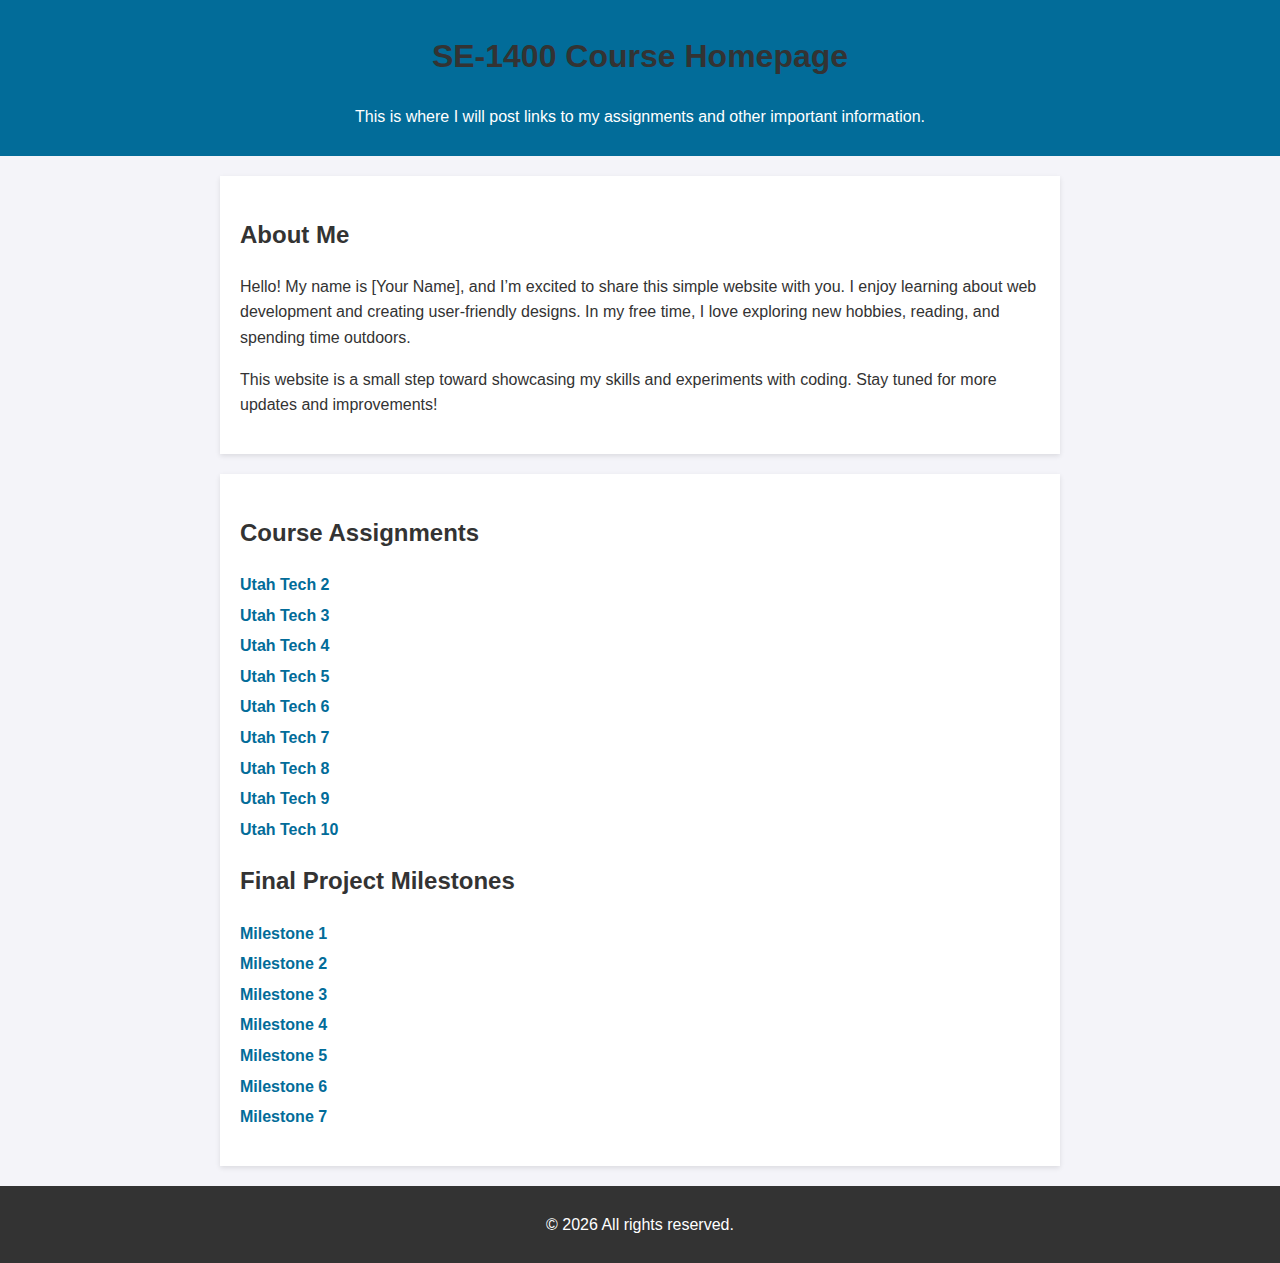
<file: index.html>
<!DOCTYPE html>
<html lang="en">
<head>
    <meta charset="UTF-8">
    <meta name="viewport" content="width=device-width, initial-scale=1.0">
    <meta name="robots" content="noindex, nofollow">
    <title>SE1400 Assignmnet Files</title>
    <style>
        body { font-family: Arial, sans-serif; line-height: 1.6; margin: 0; padding: 0; background-color: #f4f4f9; color: #333; }
        header { background: #026c99; color: white; padding: 10px 0; text-align: center; }
        section { max-width: 800px; margin: 20px auto; padding: 20px; background: white; box-shadow: 0 2px 5px rgba(0, 0, 0, 0.1); }
        h1, h2 { color: #333; }
        ul { list-style: none; padding: 0; }
        ul li { margin: 5px 0; }
        ul li a { color: #026c99; text-decoration: none; font-weight: bold; }
        ul li a:hover { text-decoration: underline; }
        footer { text-align: center; padding: 10px; margin-top: 20px; background: #333; color: white; }
    </style>
</head>
<body>
    <header>
        <h1>SE-1400 Course Homepage</h1>
        <p>This is where I will post links to my assignments and other important information.</p>
    </header>
    <section>
        <h2>About Me</h2>
        <p>Hello! My name is [Your Name], and I’m excited to share this simple website with you. I enjoy learning about web development and creating user-friendly designs. In my free time, I love exploring new hobbies, reading, and spending time outdoors.</p>
        <p>This website is a small step toward showcasing my skills and experiments with coding. Stay tuned for more updates and improvements!</p>
    </section>
    <section>
        <h2>Course Assignments</h2>
        <ul>
          <li><a href="utahtech2/index.html">Utah Tech 2</a></li>
          <li><a href="utahtech3/index.html">Utah Tech 3</a></li>
          <li><a href="utahtech4/index.html">Utah Tech 4</a></li>
          <li><a href="utahtech5/index.html">Utah Tech 5</a></li>
          <li><a href="utahtech6/index.html">Utah Tech 6</a></li>
          <li><a href="utahtech7/index.html">Utah Tech 7</a></li>
          <li><a href="utahtech8/index.html">Utah Tech 8</a></li>
          <li><a href="utahtech9/index.html">Utah Tech 9</a></li>
          <li><a href="utahtech10/index.html">Utah Tech 10</a></li>
      </ul>
      <h2>Final Project Milestones</h2>
      <ul>
          <li><a href="milestone1/index.html">Milestone 1</a></li>
          <li><a href="https://www.figma.com/design/">Milestone 2</a></li>
          <li><a href="milestone3/index.html">Milestone 3</a></li>
          <li><a href="milestone4/index.html">Milestone 4</a></li>
          <li><a href="milestone5/index.html">Milestone 5</a></li>
          <li><a href="milestone6/index.html">Milestone 6</a></li>
          <li><a href="milestone7/index.html">Milestone 7</a></li>
        </ul>
    </section>
    <footer>
        <p>&copy; <span id="currentYear"></span> All rights reserved.</p>
    </footer>
    <script>
        document.getElementById('currentYear').textContent = new Date().getFullYear();
    </script>
</body>
</html>
</file>
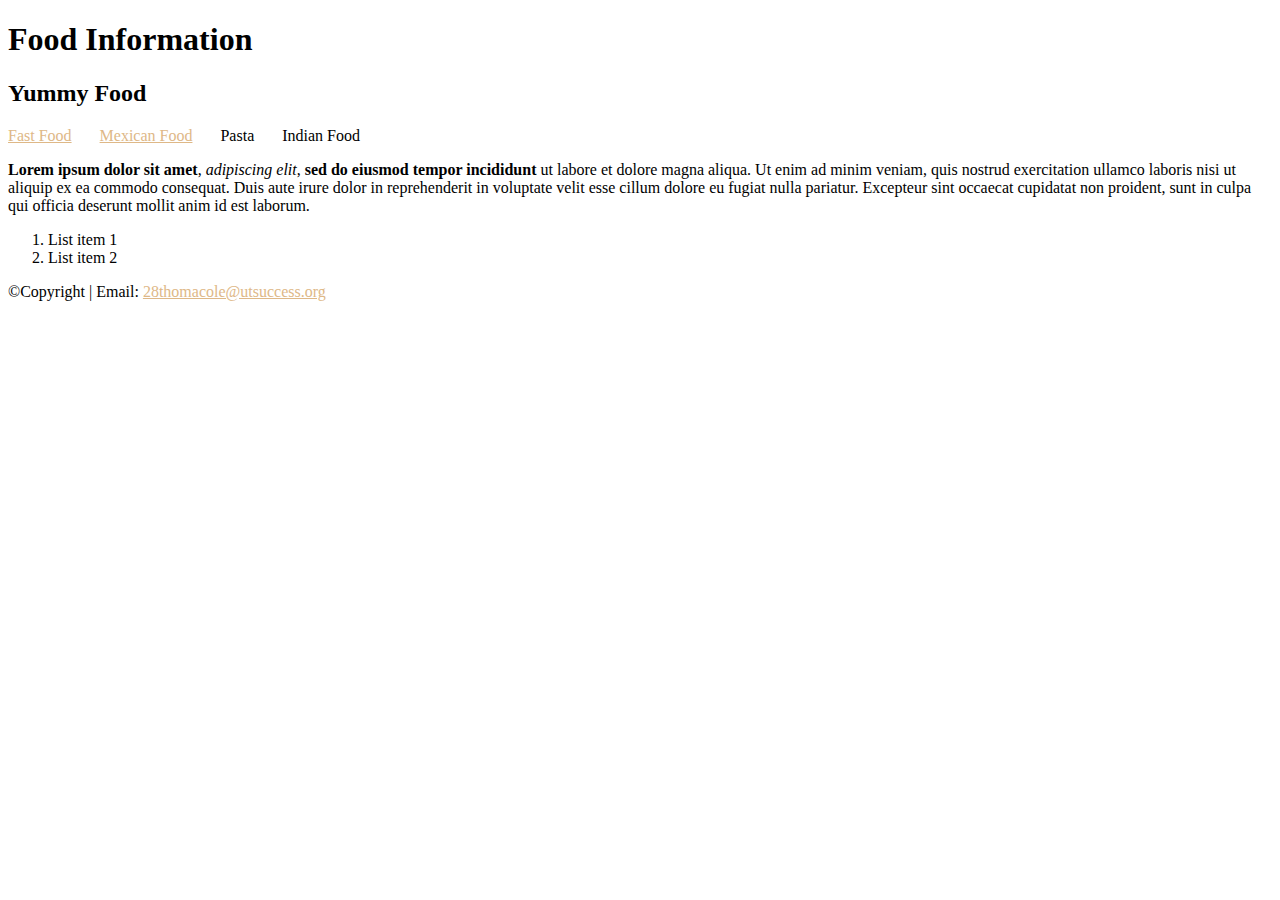
<file: Food/index.html>
<!doctype html>
<html lang="en">
    <header style="background-color: red;">
    <head>
        <meta charset="utf-8">
     <title>Food</title>
     <style>
        a {
            color:burlywood;
        }
     </style>
    </head>
    </header>
    <div>
    <body>
        <h1>Food Information</h1>
        <h2>Yummy Food</h2>
        <p>
            <a href="fastfood.html">Fast Food</a> &nbsp;&nbsp;&nbsp;&nbsp;&nbsp; 
            <a href="https://www.tacobell.com" target="_blank">Mexican Food</a> &nbsp;&nbsp;&nbsp;&nbsp;&nbsp; 
            Pasta &nbsp;&nbsp;&nbsp;&nbsp;&nbsp; 
            Indian Food</p>
        <p><b>Lorem ipsum dolor sit amet</b>, <i>adipiscing elit</i>, <strong>sed do eiusmod tempor incididunt</strong> ut labore et dolore magna aliqua. Ut enim ad minim veniam, quis nostrud exercitation ullamco laboris nisi ut aliquip ex ea commodo consequat. Duis aute irure dolor in reprehenderit in voluptate velit esse cillum dolore eu fugiat nulla pariatur. Excepteur sint occaecat cupidatat non proident, sunt in culpa qui officia deserunt mollit anim id est laborum.</p>
    <ol>
        <li>List item 1</li>
        <li>List item 2</li>
    </ol>
    </body>
    </div>
    <div>
    <p>&copy;Copyright | Email: <a href="mailto:28thomacole@utsuccess.org" target="_blank">28thomacole@utsuccess.org</a></p>
    </div>
</html>
</file>
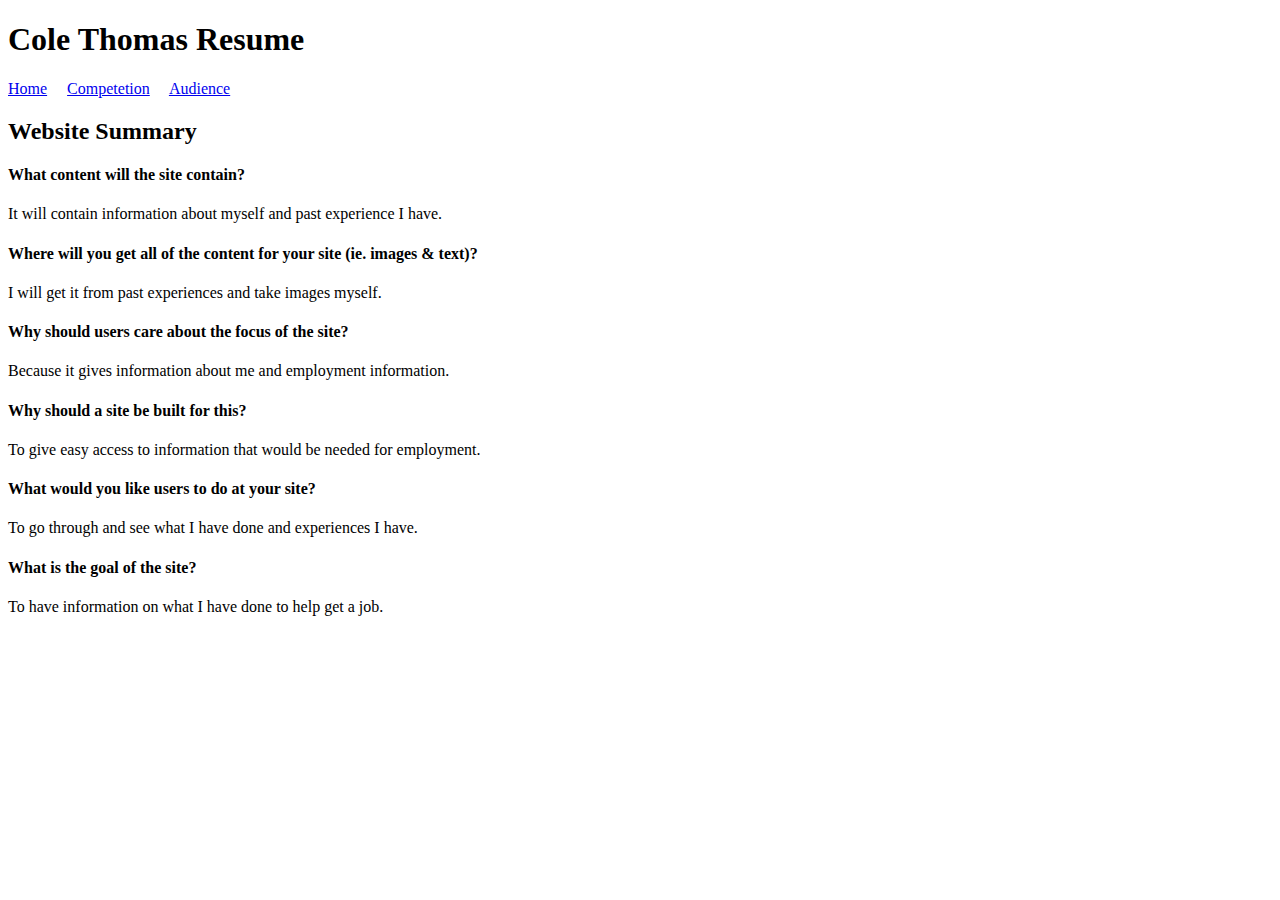
<file: Milestone1/index.html>
<!doctype html>
<html>
    <head>
        <title>Milestone 1</title>
        <meta name="robots" content="noindex, nofollow">
        <meta charset="utf-8">
    </head>
    <body>
        <header>
            <h1>Cole Thomas Resume</h1>
        </header>
        <nav>
            <a href="index.html">Home</a> &nbsp; &nbsp;
            <a href="competetion.html">Competetion</a> &nbsp; &nbsp;
            <a href="audience.html">Audience</a>
        </nav>
        <main>
            <h2>Website Summary</h2>
            <h4>What content will the site contain?</h4>
            <p>It will contain information about myself and past experience I have.</p>
            <h4>Where will you get all of the content for your site (ie. images & text)?</h4>
            <p>I will get it from past experiences and take images myself.</p>
            <h4>Why should users care about the focus of the site?</h4>
            <p>Because it gives information about me and employment information.</p>
            <h4>Why should a site be built for this?</h4>
            <p>To give easy access to information that would be needed for employment.</p>
            <h4>What would you like users to do at your site?</h4>
            <p>To go through and see what I have done and experiences I have.</p>
            <h4>What is the goal of the site?</h4>
            <p>To have information on what I have done to help get a job.</p>
        </main>
        <footer></footer>
    </body>
</html>
</file>
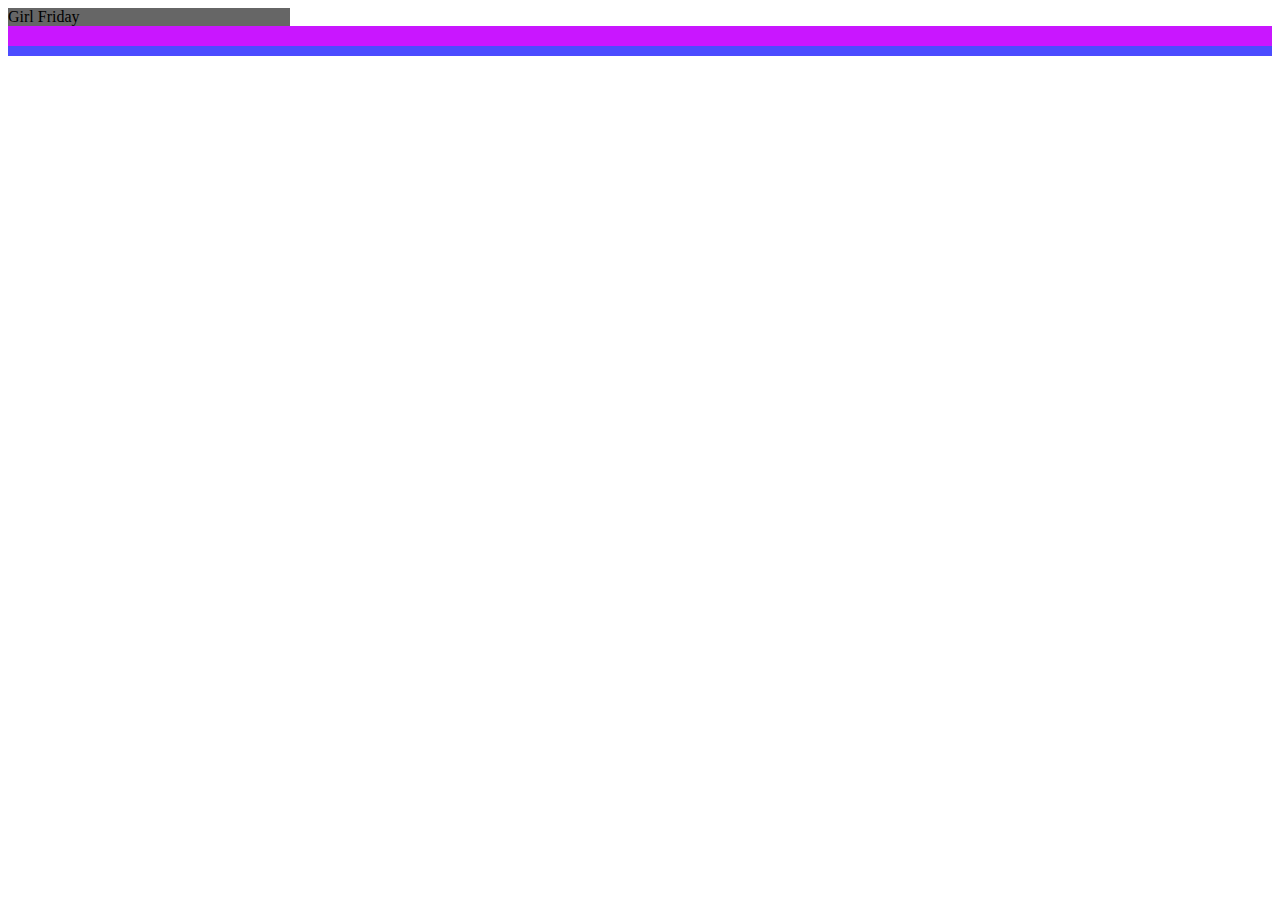
<file: Milestone3/index.html>
<!DOCTYPE html>
<html lang="en">
<head>
<title>Girl Friday</title>
    <link href="style.css" rel="stylesheet" type="text/css">
    <meta charset="utf-8">
    <meta name="robots" content="noindex, nofollow">
</head>
<body>
<div id="wrapper">
    <header class="hero">Girl Friday</header>
    <nav class="hero"></nav>
    <main>
        <section class="hero">

        </section>
        <div class="gallery">
        </div>
        <footer></footer>
    </main>
</div>
</body>

</html>
</file>
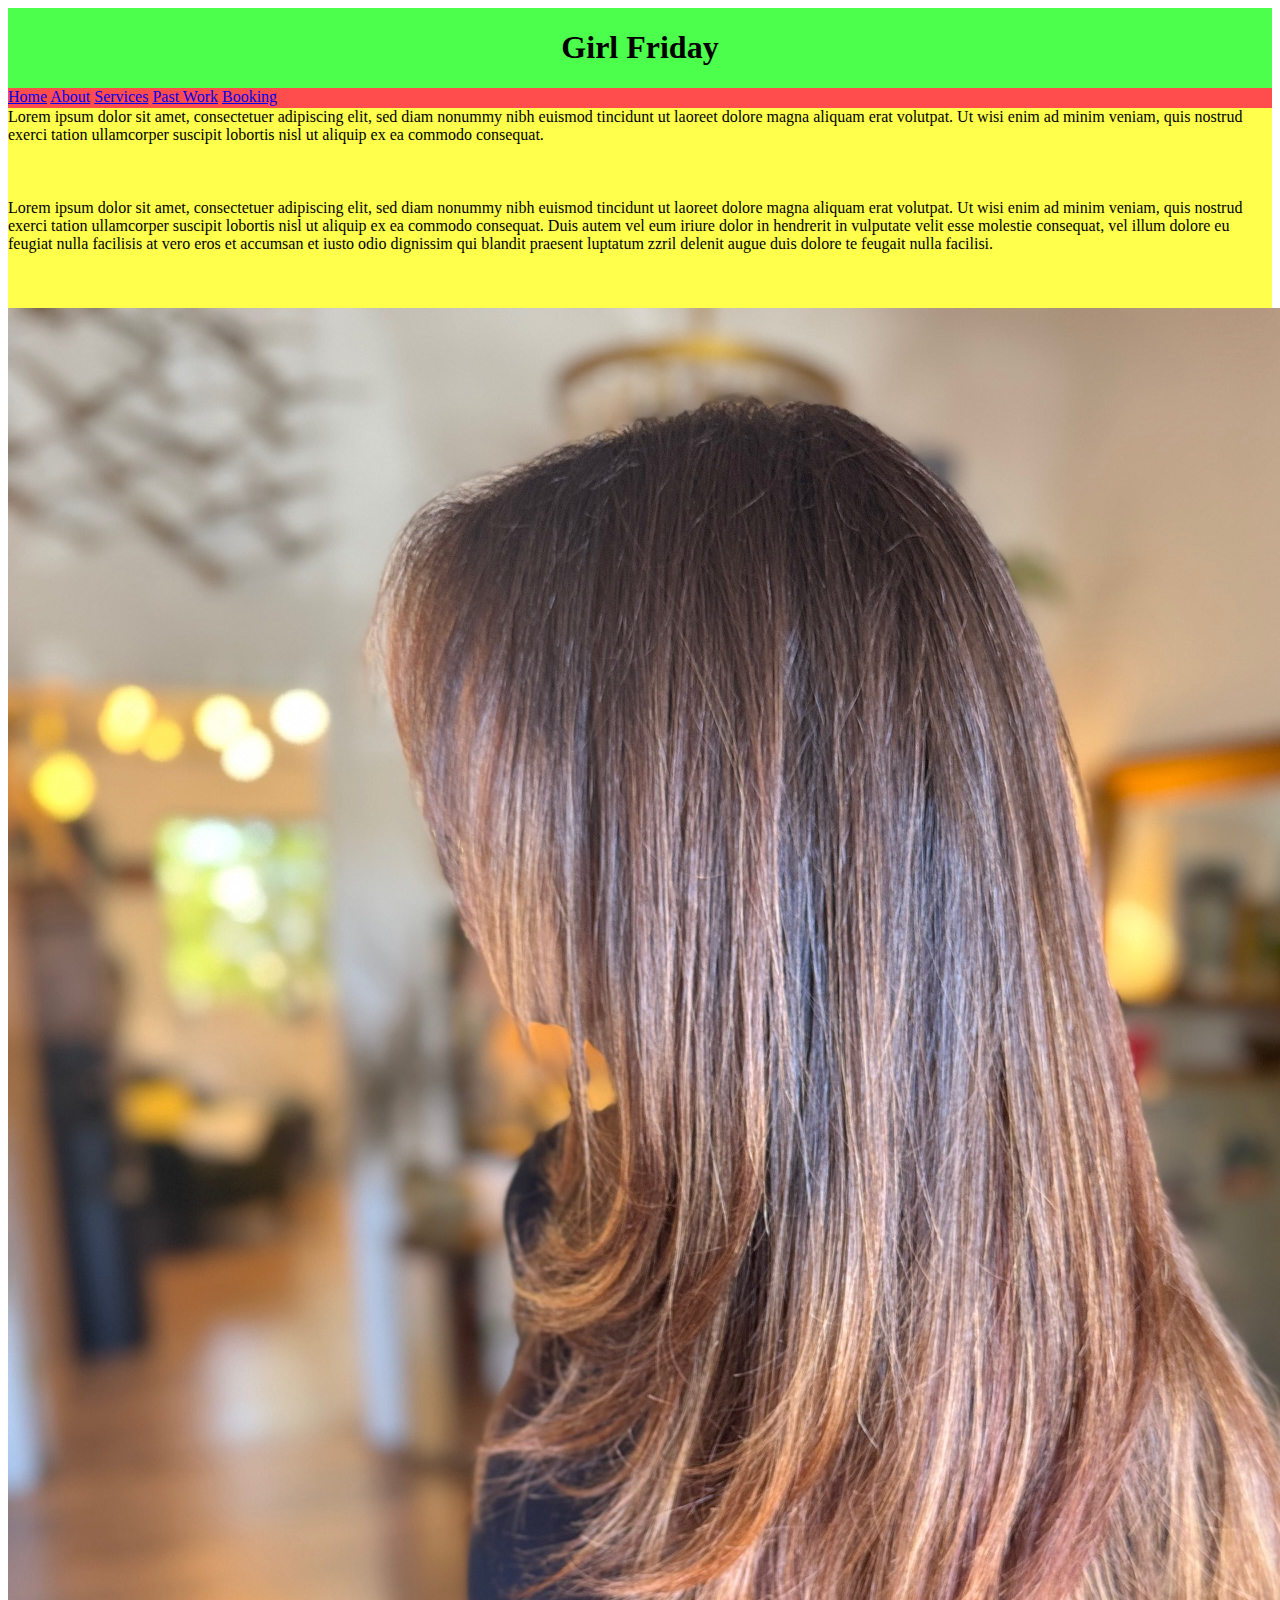
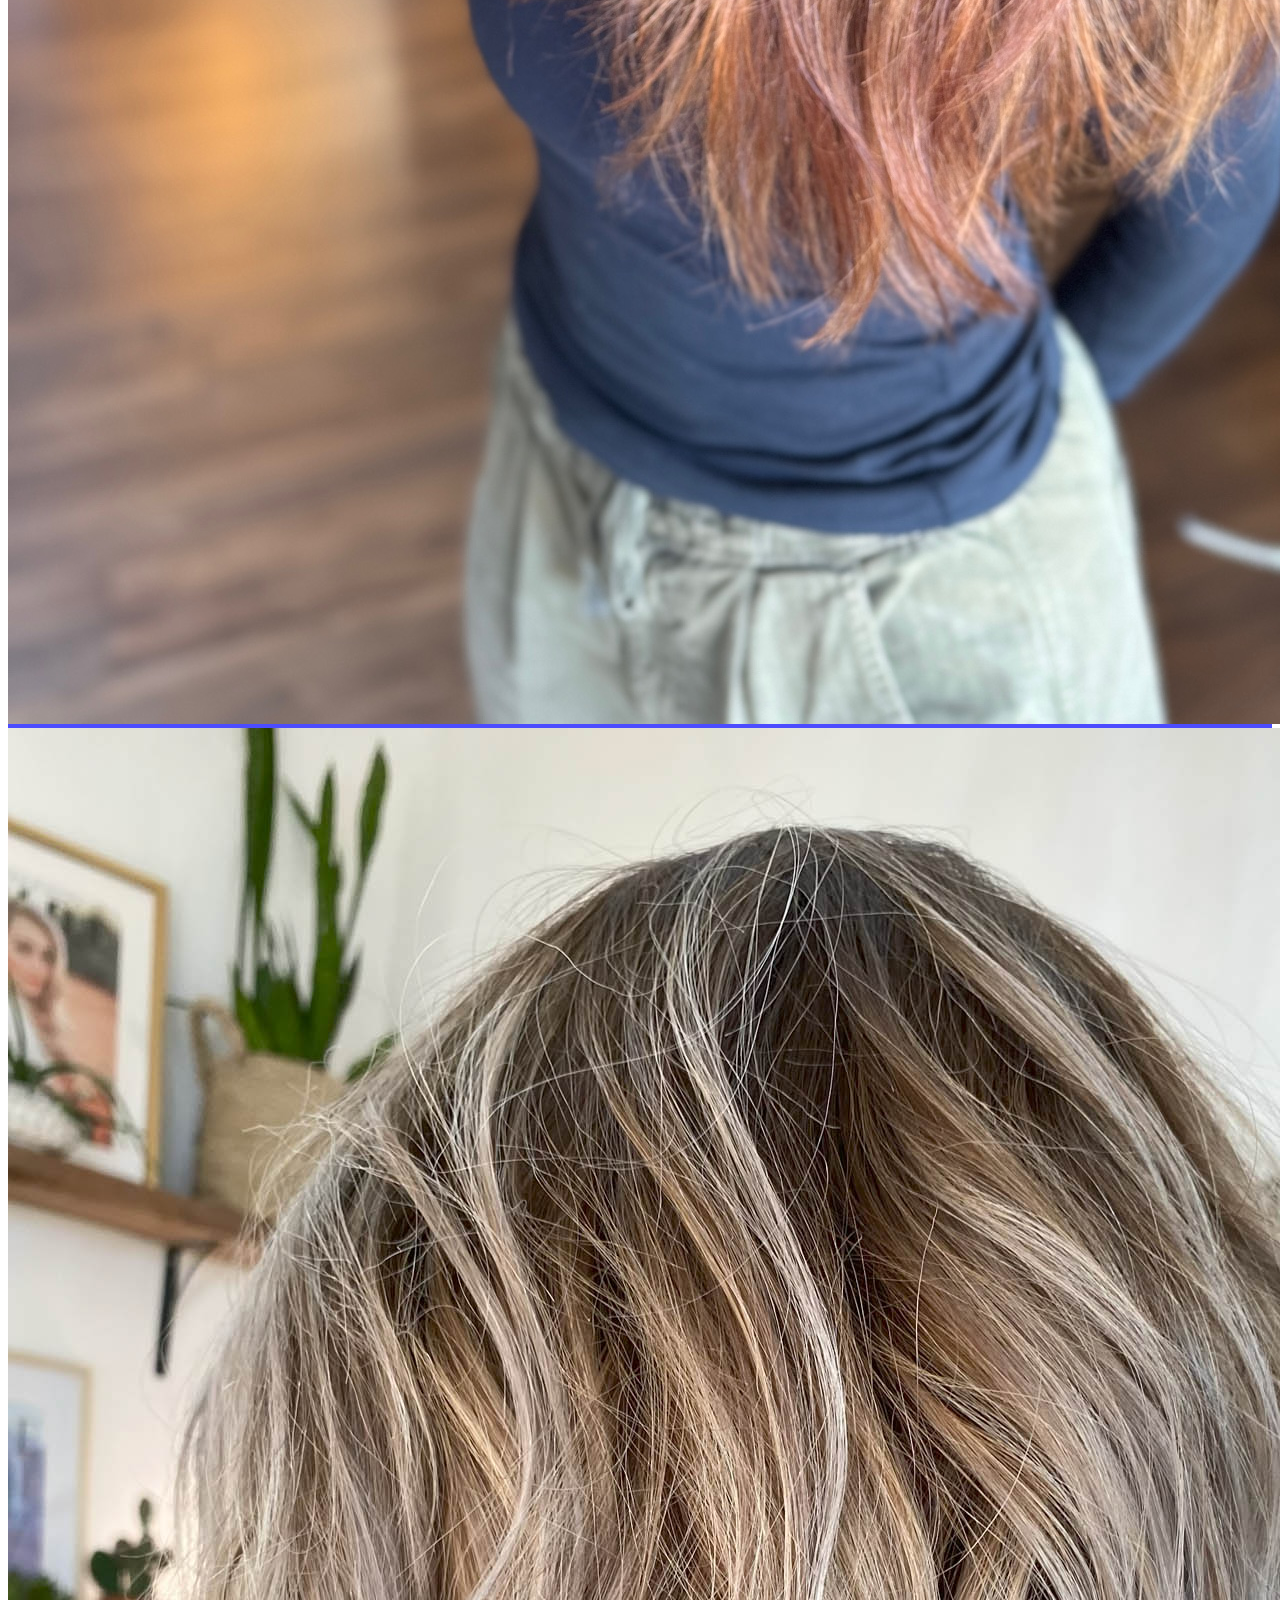
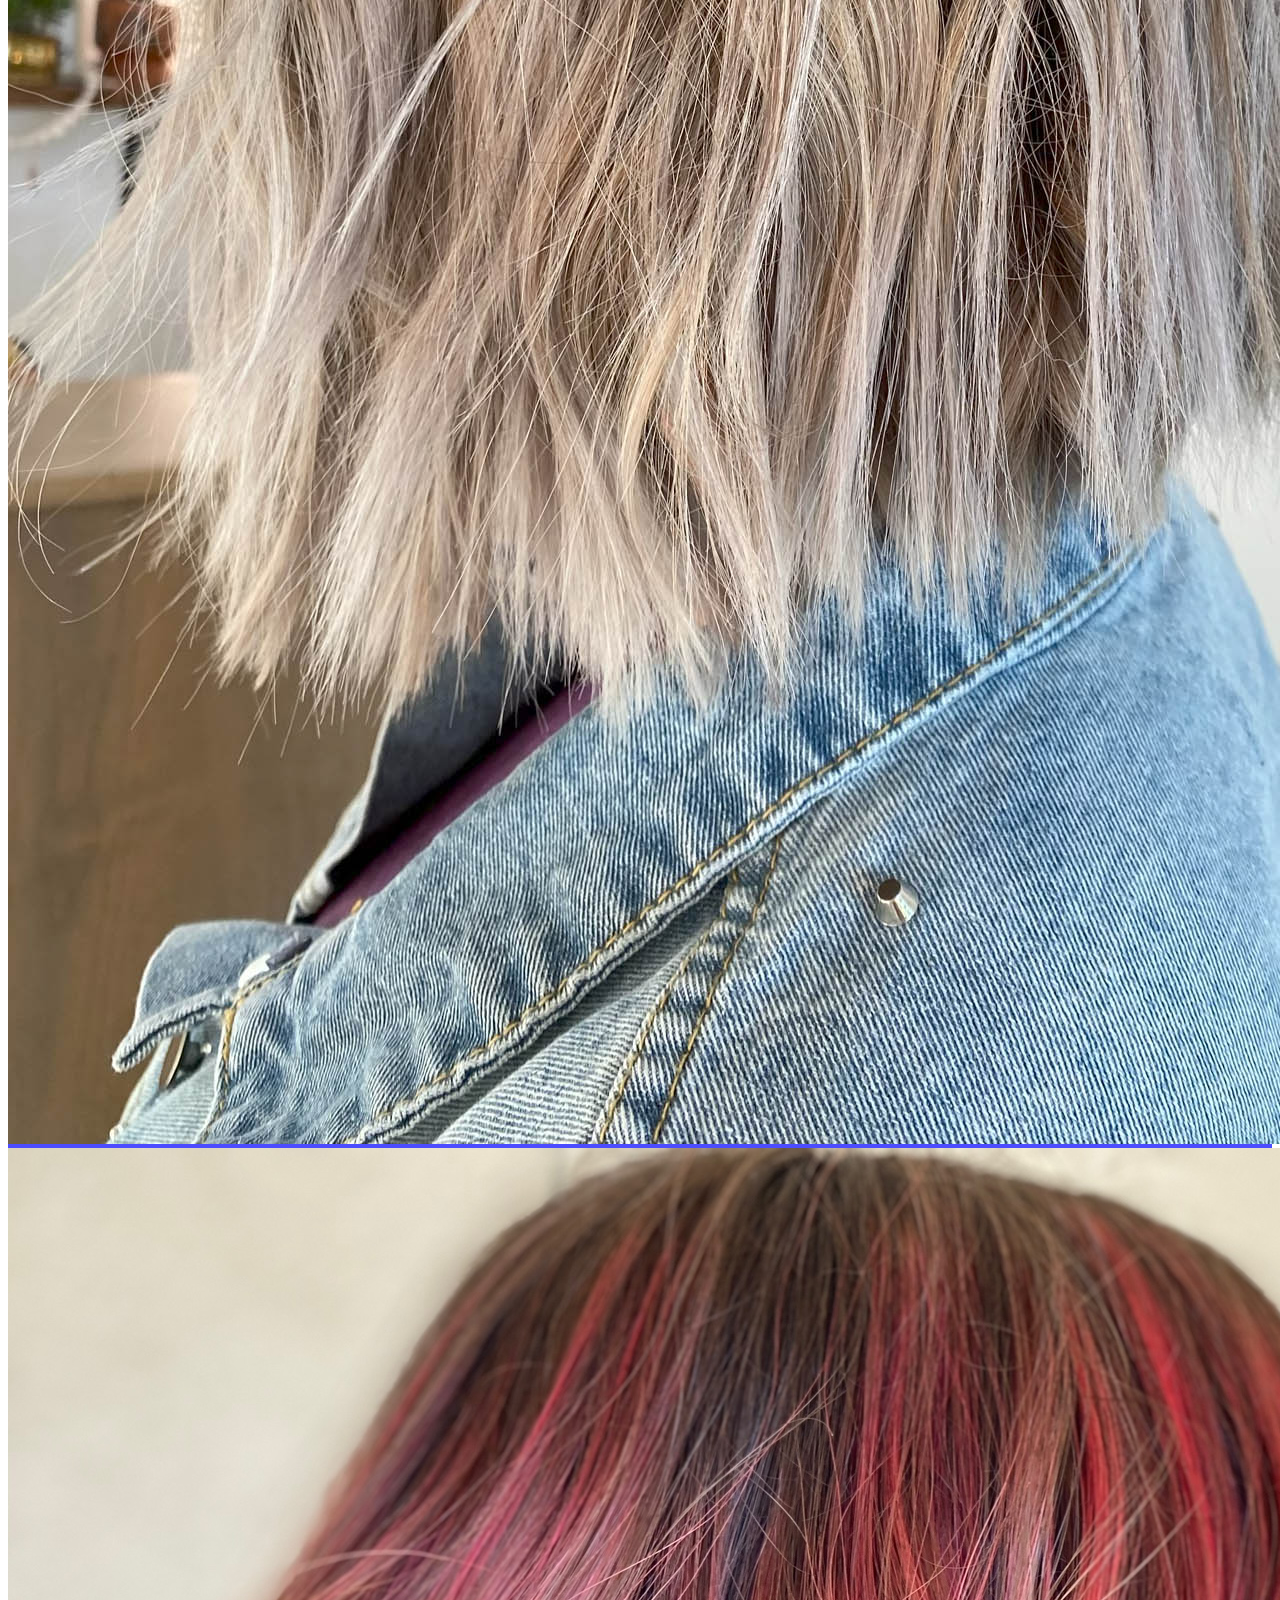
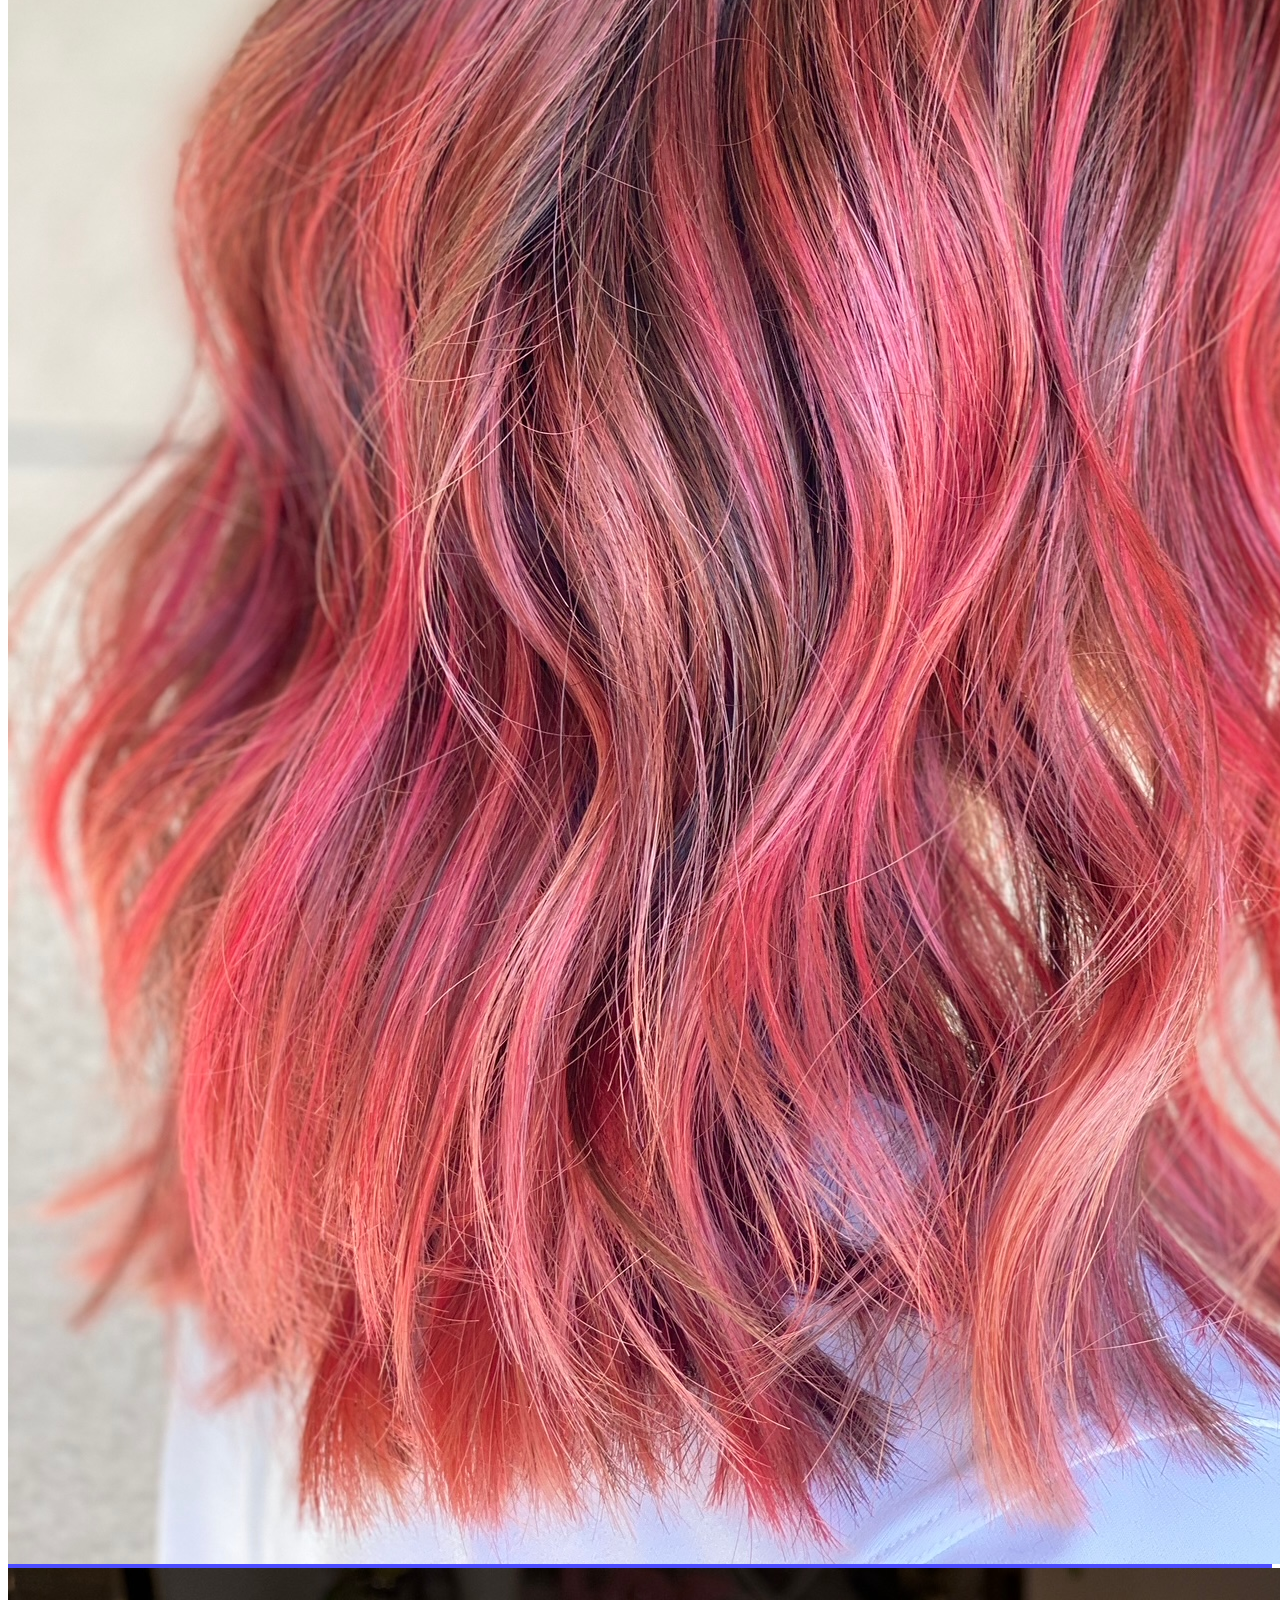
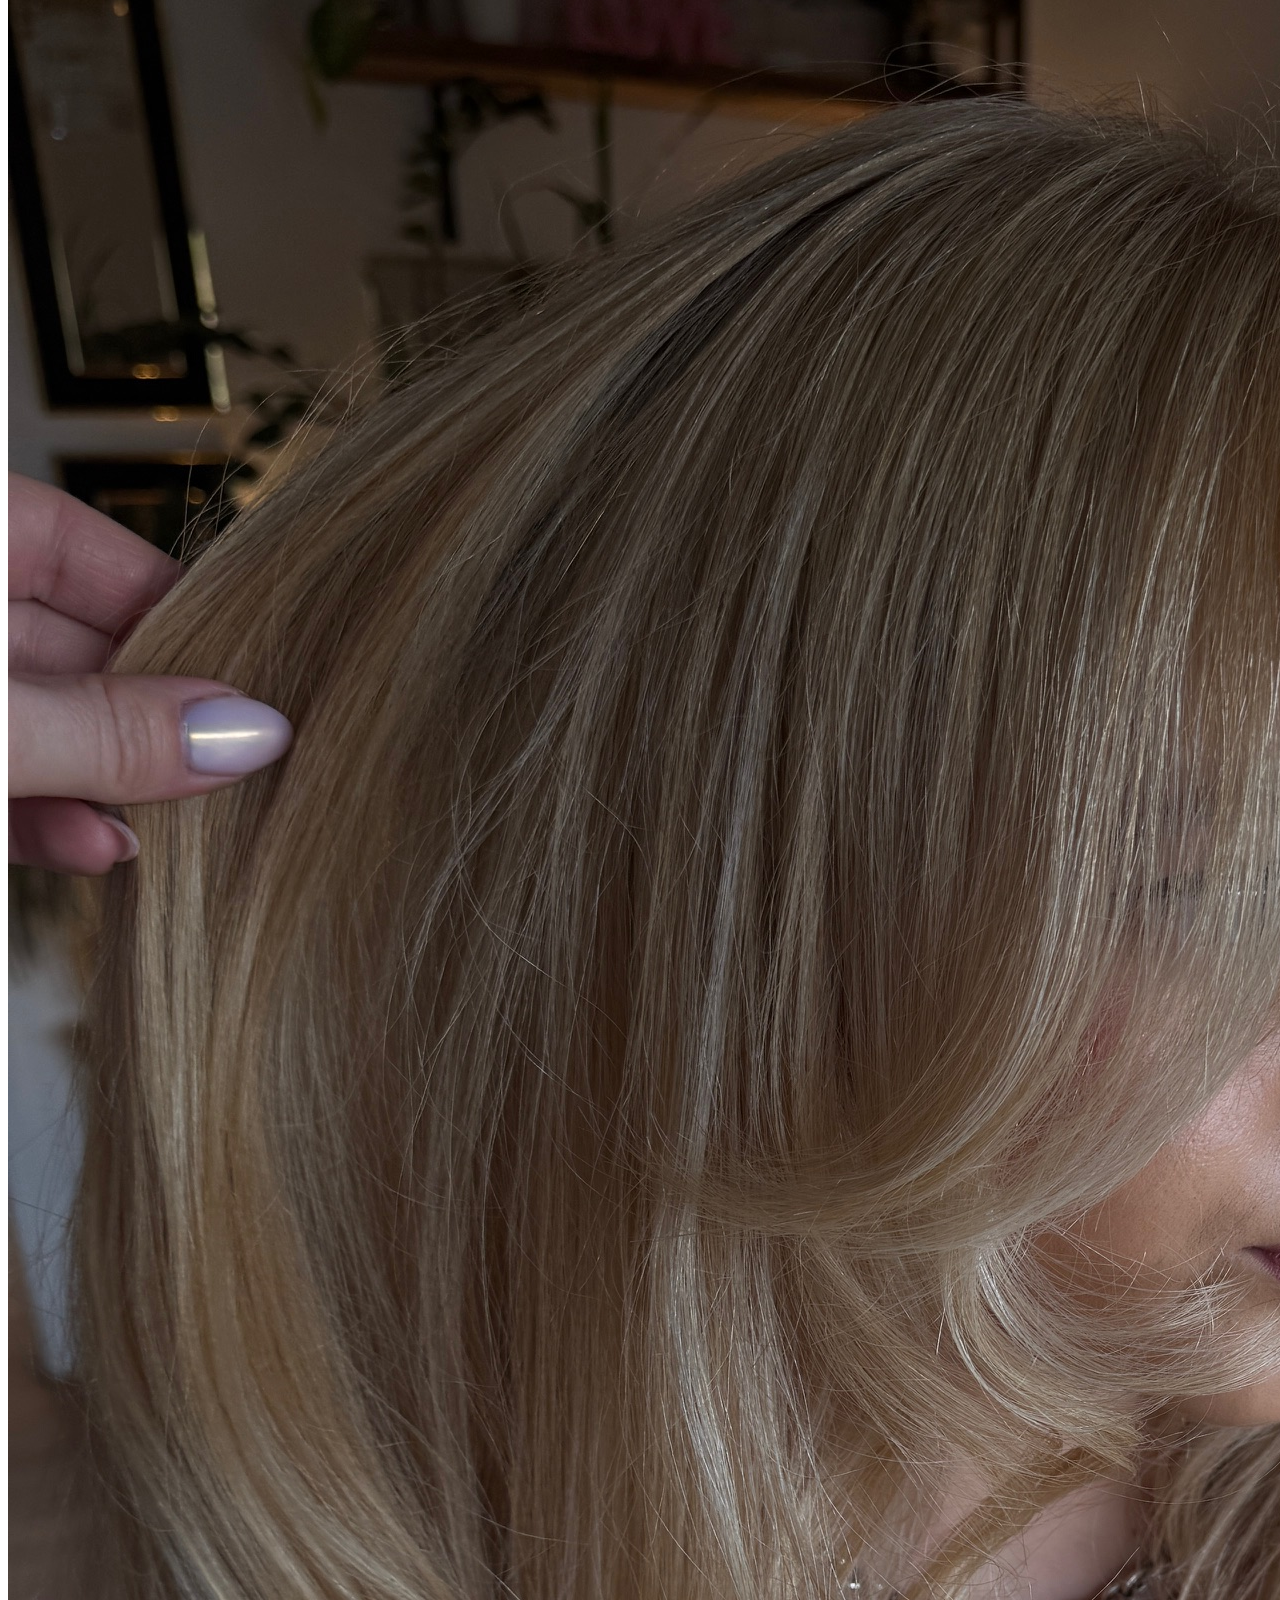
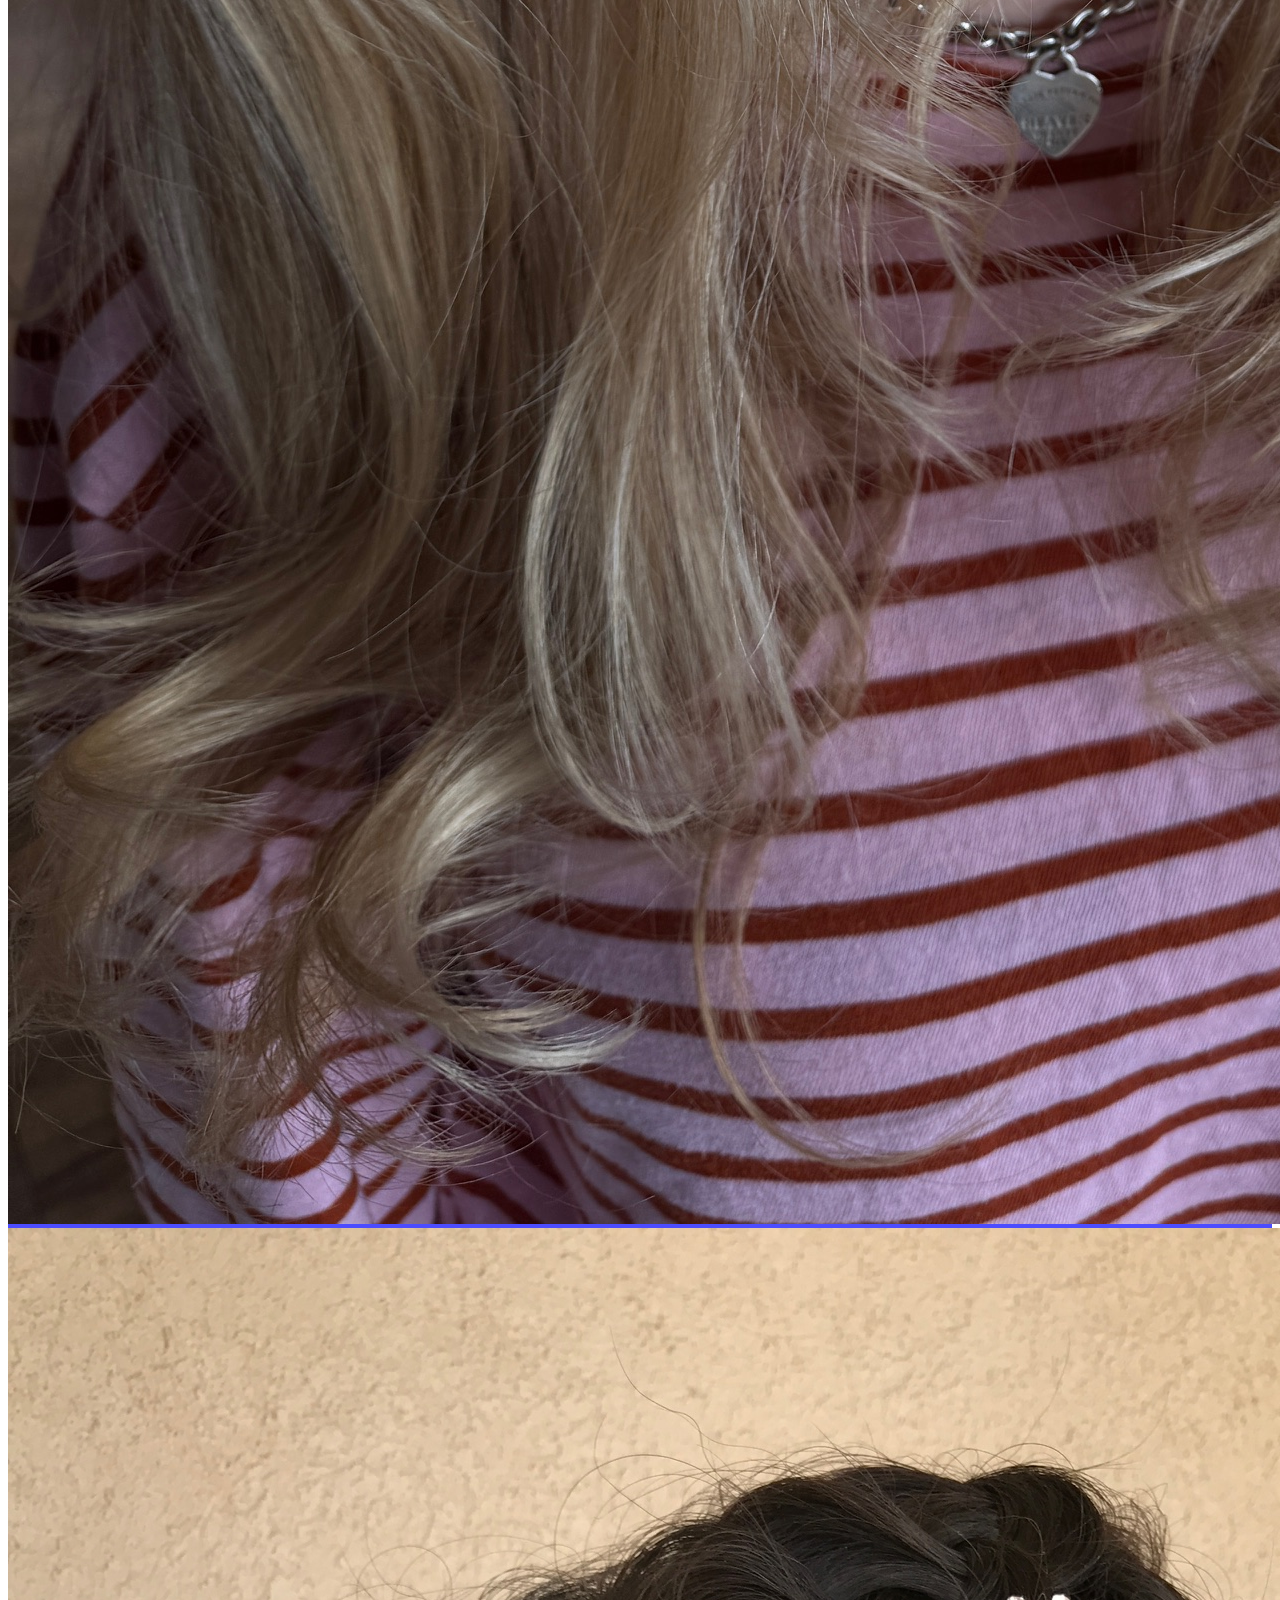
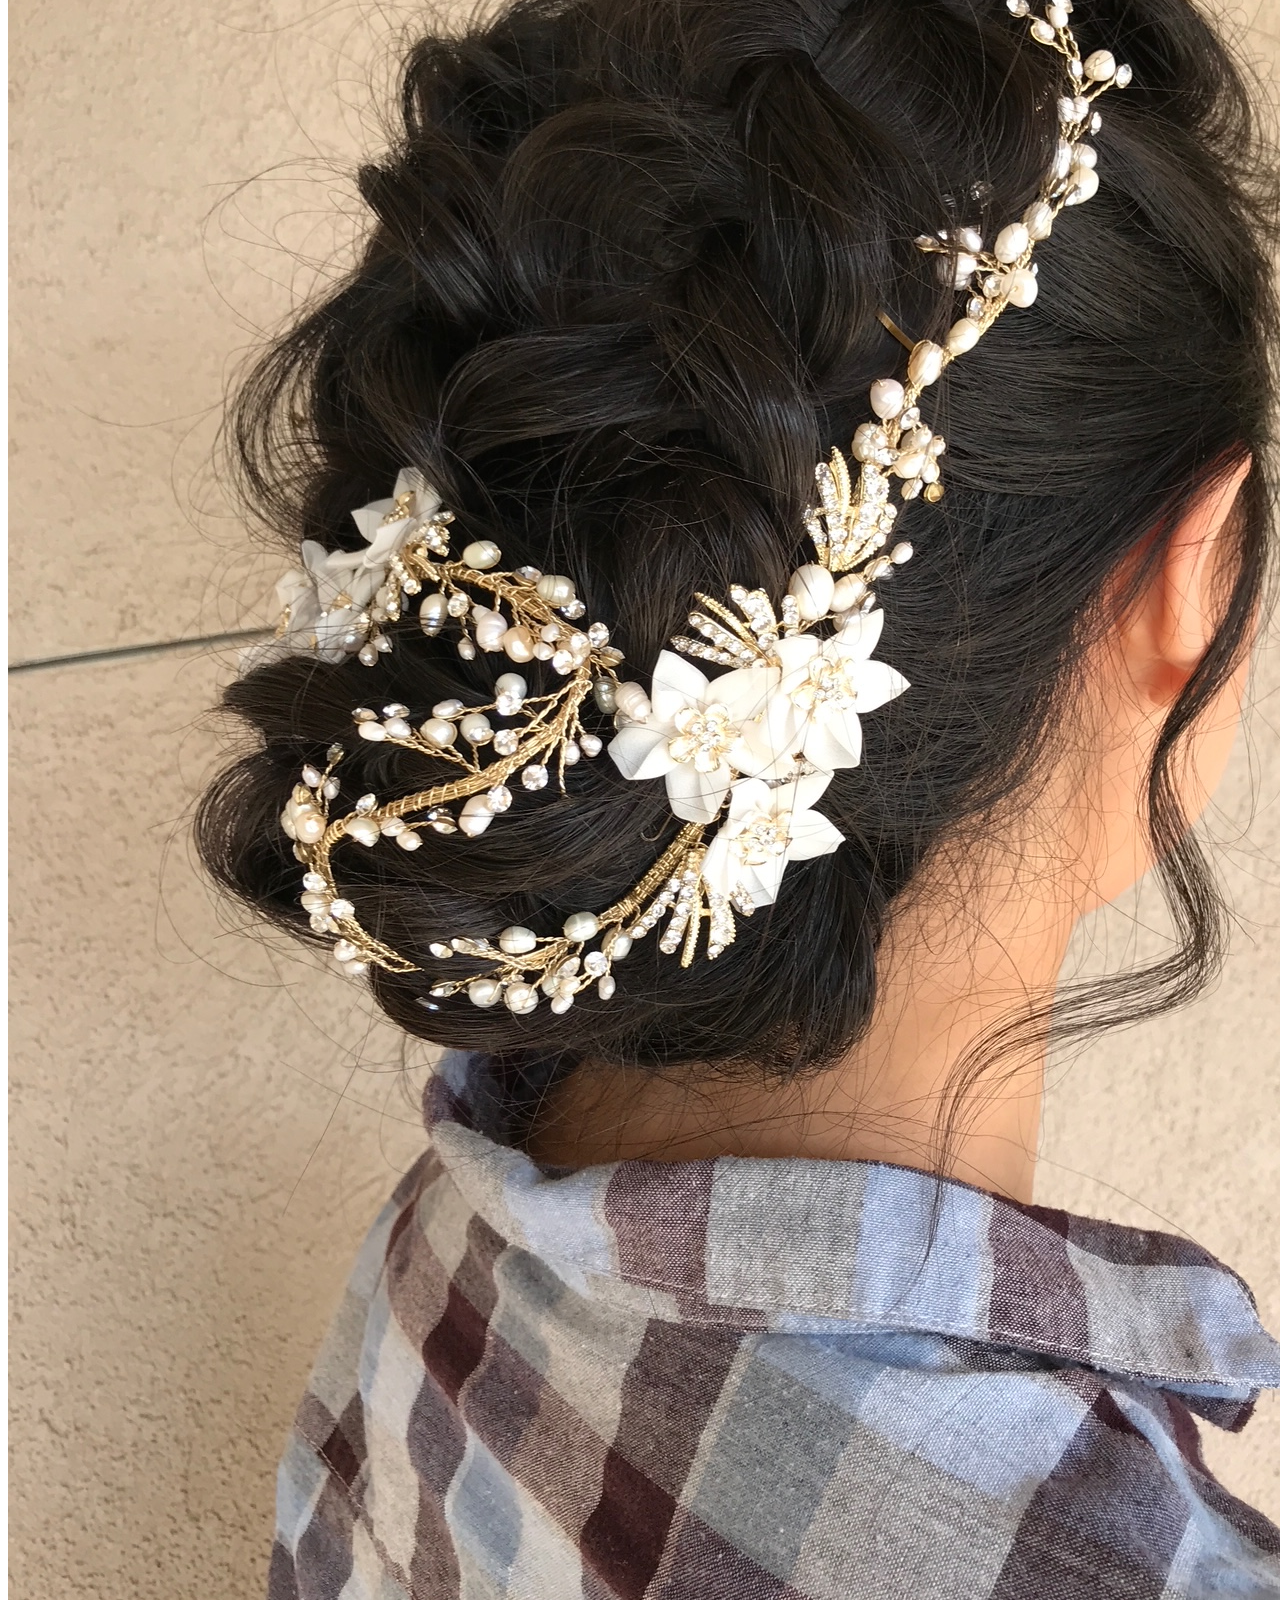
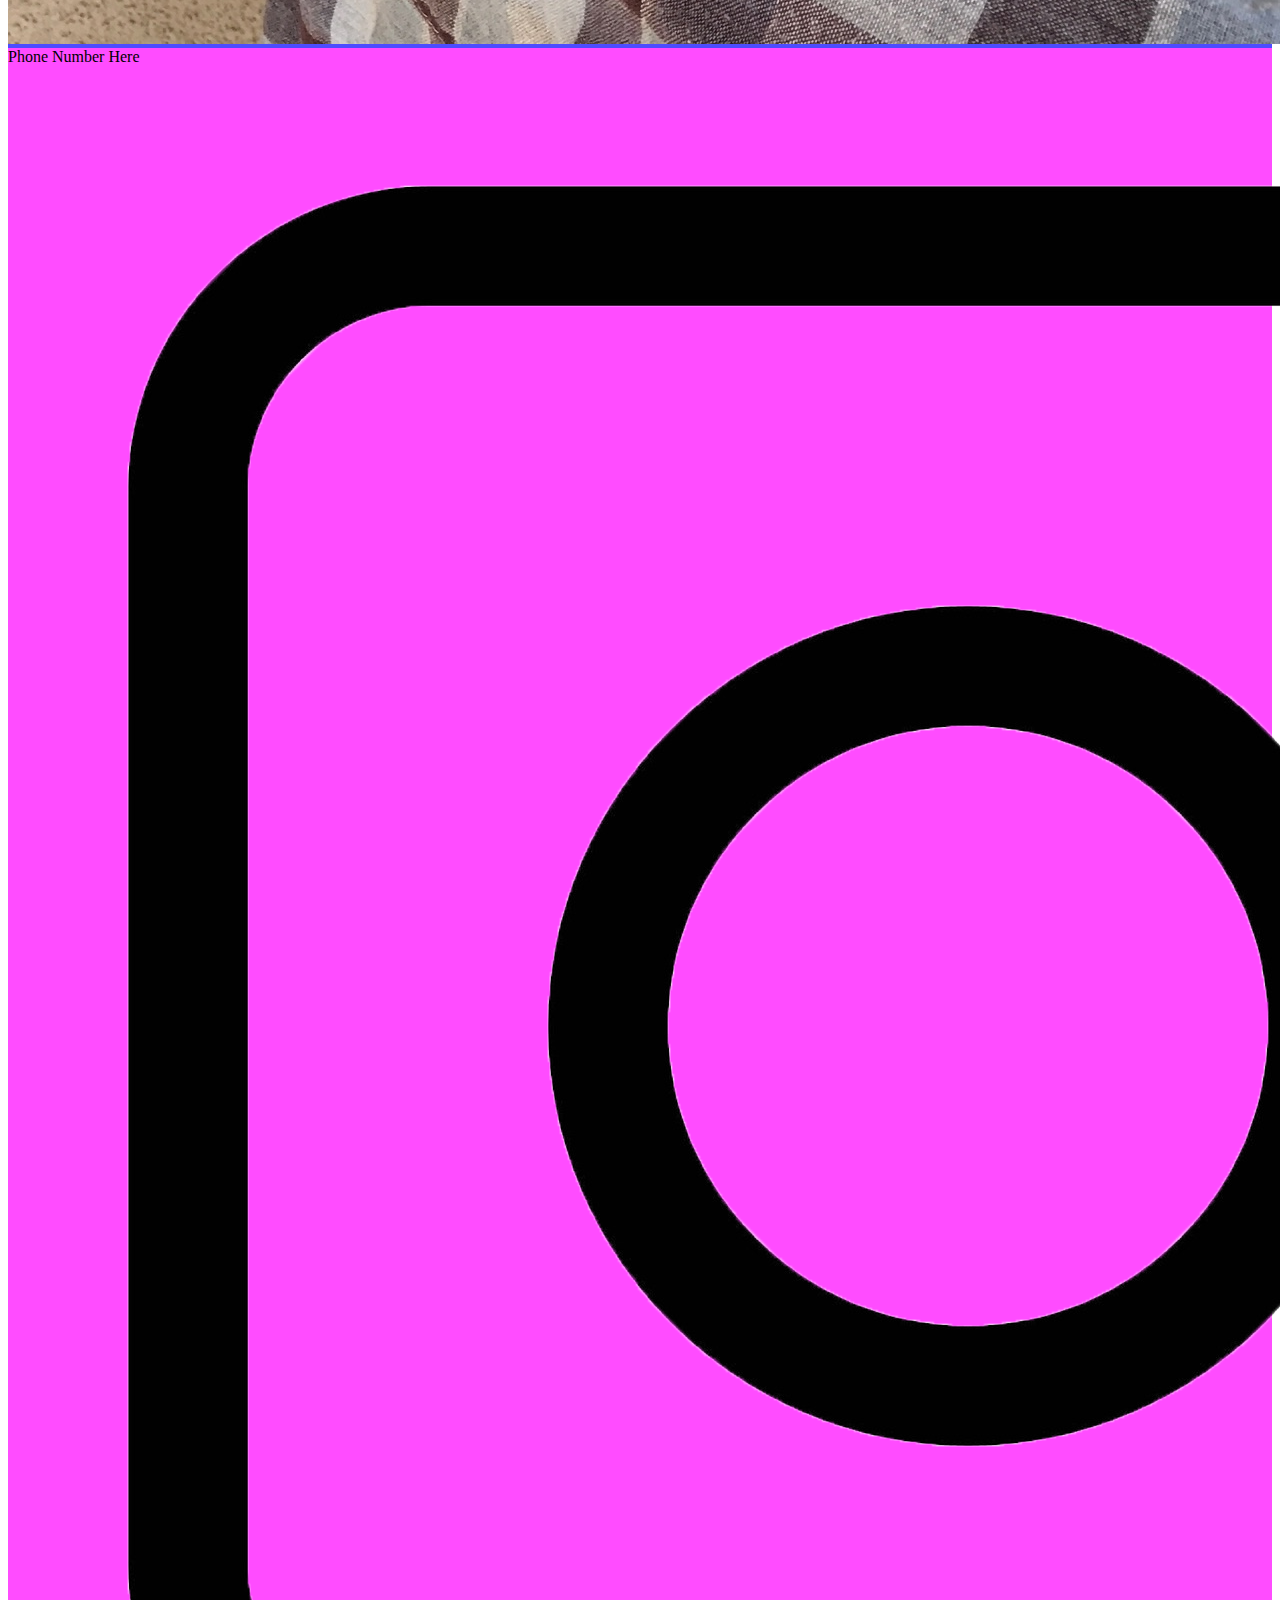
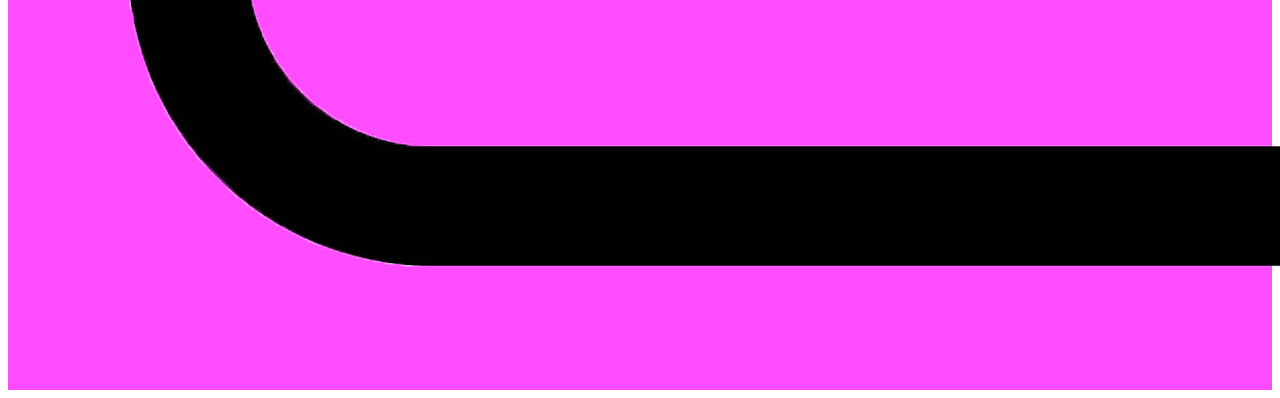
<file: Milestone4/index.html>
<!DOCTYPE html>
<html lang="en">
<head>
<title>Girl Friday</title>
    <link href="style.css" rel="stylesheet" type="text/css">
    <meta charset="utf-8">
    <meta name="robots" content="noindex, nofollow">
</head>
<body>
<div id="wrapper">

  <header class="hero" id="header"><h1>Girl Friday</h1></header>

  <nav class="hero" id="nav">
    <a href="#">Home</a>
    <a href="#">About</a>
    <a href="#">Services</a>
    <a href="#">Past Work</a>
    <a href="#">Booking</a>
  </nav>

  <div class="hero" id="background">
    <div class="hero-text-block">
      Lorem ipsum dolor sit amet, consectetuer adipiscing elit, sed diam nonummy nibh euismod tincidunt ut laoreet dolore magna aliquam erat volutpat. Ut wisi enim ad minim veniam, quis nostrud exerci tation ullamcorper suscipit lobortis nisl ut aliquip ex ea commodo consequat.
    </div>
    <div class="hero-text-block">
      Lorem ipsum dolor sit amet, consectetuer adipiscing elit, sed diam nonummy nibh euismod tincidunt ut laoreet dolore magna aliquam erat volutpat. Ut wisi enim ad minim veniam, quis nostrud exerci tation ullamcorper suscipit lobortis nisl ut aliquip ex ea commodo consequat. Duis autem vel eum iriure dolor in hendrerit in vulputate velit esse molestie consequat, vel illum dolore eu feugiat nulla facilisis at vero eros et accumsan et iusto odio dignissim qui blandit praesent luptatum zzril delenit augue duis dolore te feugait nulla facilisi.
    </div>
  </div>

  <main>
    <div class="gallery">
      <div class="gallery-item top-left">
        <img src="Hair Photos for Web/FullSizeRender.jpeg" alt="Hair style 1">
      </div>
      <div class="gallery-item top-center">
        <img src="Hair Photos for Web/IMG_4990.jpg" alt="Hair style 2">
      </div>
      <div class="gallery-item top-right">
        <img src="Hair Photos for Web/IMG_7991.jpeg" alt="Pink hair">
      </div>
      <div class="gallery-item bottom-left">
        <img src="Hair Photos for Web/IMG_5612.jpeg" alt="Blonde hair">
      </div>
      <div class="gallery-item bottom-right">
        <img src="Hair Photos for Web/IMG_5294.jpeg" alt="Updo style">
      </div>
    </div>
  </main>

  <footer>
    <span class="footer-phone">Phone Number Here</span>
    <a href="#" class="footer-insta" aria-label="Instagram"><img src="Hair Photos for Web/Instagram Thing.png" alt="Instagram"></a>
  </footer>

</div>
</body>
</html>
</file>
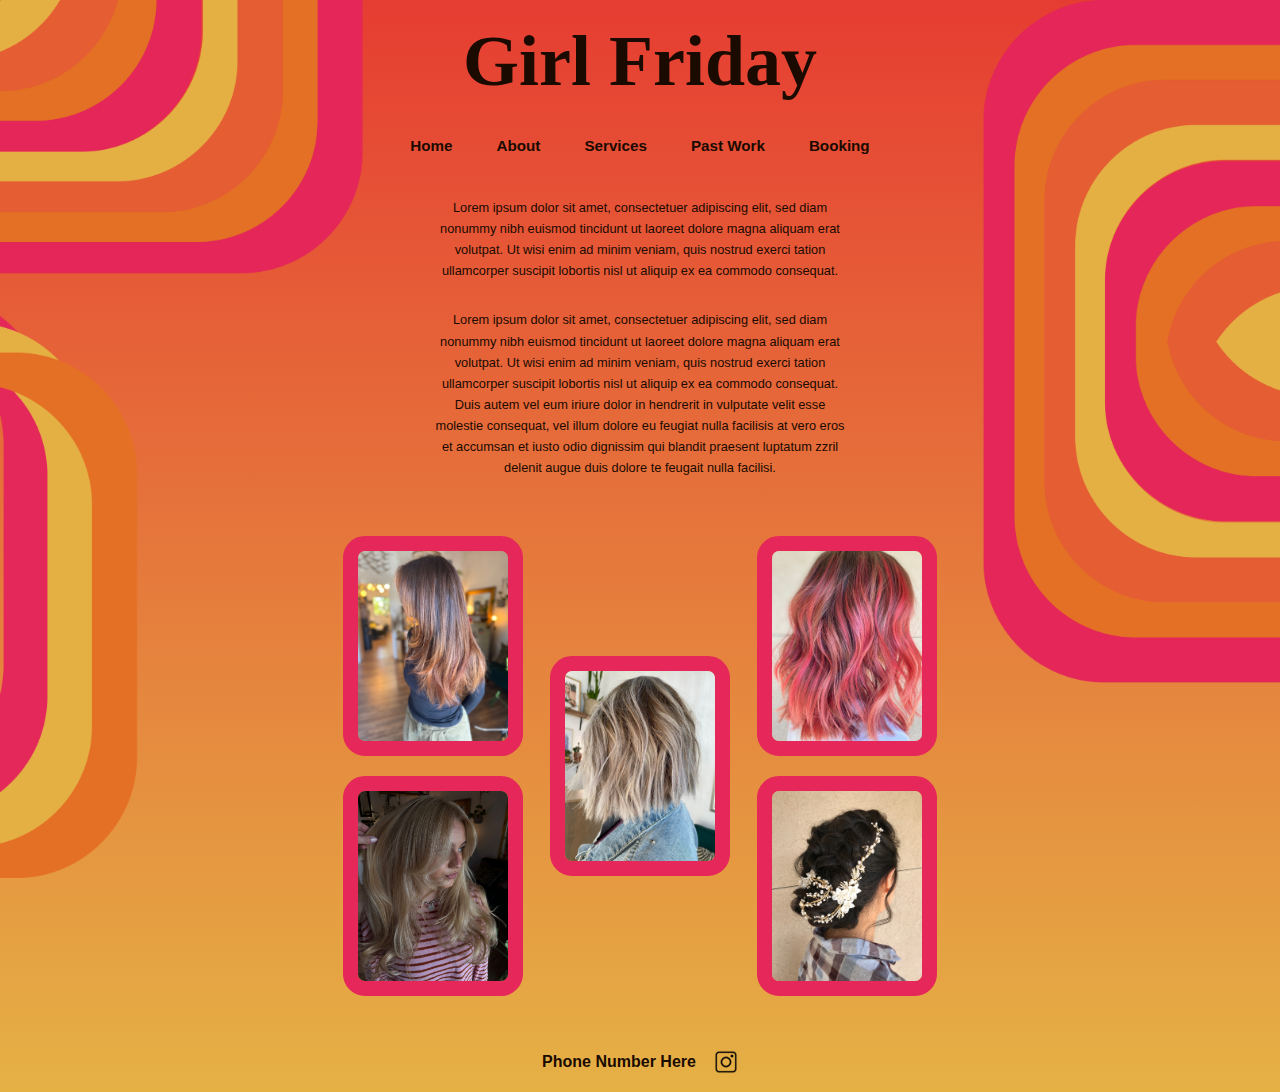
<file: milestone5/index.html>
<!DOCTYPE html>
<html lang="en">
<head>
<title>Girl Friday</title>
    <link href="style.css" rel="stylesheet" type="text/css">
    <meta charset="utf-8">
    <meta name="robots" content="noindex, nofollow">
    <meta name="viewport" content="width=device-width, initial-scale=1.0">
</head>
<body>
<div id="wrapper">

  <header class="hero" id="header"><h1>Girl Friday</h1></header>

  <nav class="hero" id="nav">
    <a href="#">Home</a>
    <a href="#">About</a>
    <a href="#">Services</a>
    <a href="#">Past Work</a>
    <a href="#">Booking</a>
  </nav>

  <div class="hero" id="background">
    <div class="hero-text-block">
      Lorem ipsum dolor sit amet, consectetuer adipiscing elit, sed diam nonummy nibh euismod tincidunt ut laoreet dolore magna aliquam erat volutpat. Ut wisi enim ad minim veniam, quis nostrud exerci tation ullamcorper suscipit lobortis nisl ut aliquip ex ea commodo consequat.
    </div>
    <div class="hero-text-block">
      Lorem ipsum dolor sit amet, consectetuer adipiscing elit, sed diam nonummy nibh euismod tincidunt ut laoreet dolore magna aliquam erat volutpat. Ut wisi enim ad minim veniam, quis nostrud exerci tation ullamcorper suscipit lobortis nisl ut aliquip ex ea commodo consequat. Duis autem vel eum iriure dolor in hendrerit in vulputate velit esse molestie consequat, vel illum dolore eu feugiat nulla facilisis at vero eros et accumsan et iusto odio dignissim qui blandit praesent luptatum zzril delenit augue duis dolore te feugait nulla facilisi.
    </div>
  </div>

  <main>
    <div class="gallery">
      <div class="gallery-item top-left">
        <img src="Hair Photos for Web/FullSizeRender.jpeg" alt="Hair style 1">
      </div>
      <div class="gallery-item top-center">
        <img src="Hair Photos for Web/IMG_4990.jpg" alt="Hair style 2">
      </div>
      <div class="gallery-item top-right">
        <img src="Hair Photos for Web/IMG_7991.jpeg" alt="Pink hair">
      </div>
      <div class="gallery-item bottom-left">
        <img src="Hair Photos for Web/IMG_5612.jpeg" alt="Blonde hair">
      </div>
      <div class="gallery-item bottom-right">
        <img src="Hair Photos for Web/IMG_5294.jpeg" alt="Updo style">
      </div>
    </div>
  </main>

  <footer>
    <span class="footer-phone">Phone Number Here</span>
    <a href="#" class="footer-insta" aria-label="Instagram"><img src="Hair Photos for Web/Instagram Thing.png" alt="Instagram"></a>
  </footer>

</div>
</body>
</html>
</file>
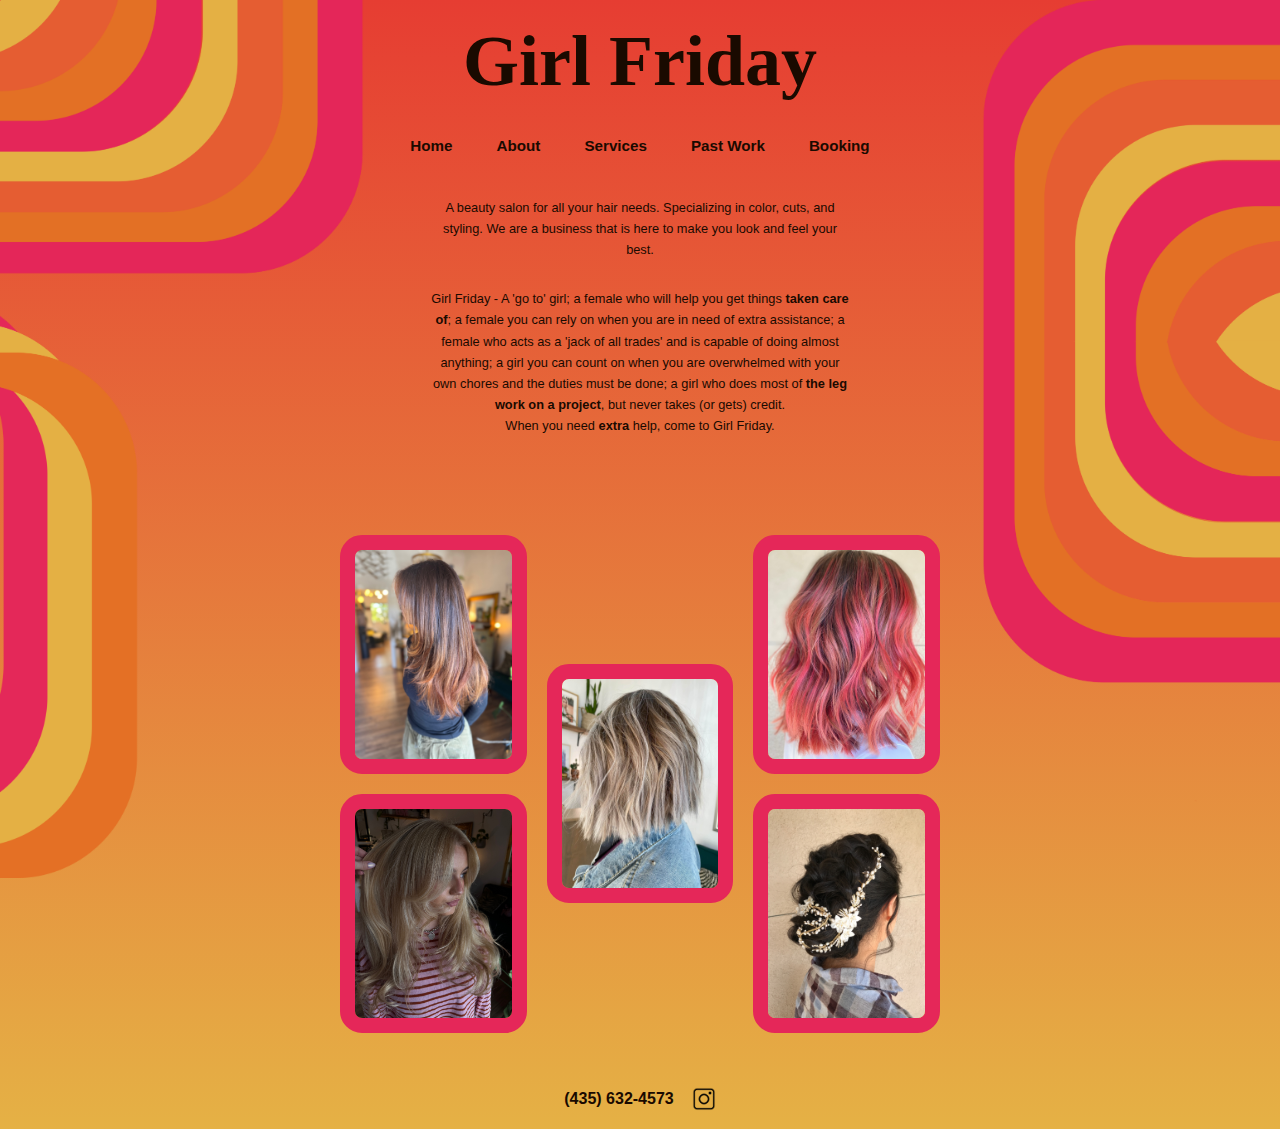
<file: milestone6/index.html>
<!DOCTYPE html>
<html lang="en">
<head>
<title>Girl Friday</title>
    <link href="style.css" rel="stylesheet" type="text/css">
    <meta charset="utf-8">
    <meta name="robots" content="noindex, nofollow">
    <meta name="viewport" content="width=device-width, initial-scale=1.0">
</head>
<body>
<div id="wrapper">

  <header class="hero" id="header"><h1>Girl Friday</h1></header>

  <nav class="hero" id="nav">
    <a href="index.html">Home</a>
    <a href="about.html">About</a>
    <a href="services.html">Services</a>
    <a href="pastwork.html">Past Work</a>
    <a href="booking.html">Booking</a>
  </nav>

  <div class="hero" id="background">
    <div class="hero-text-block">
      A beauty salon for all your hair needs. Specializing in color, cuts, and styling. We are a business that is here to make you look and feel your best. 
    </div>
    <div class="hero-text-block">
      <p>Girl Friday - A 'go to' girl; a female who will help you get things <strong>taken care of</strong>; a female you can rely on when you are in need of extra assistance; a female who acts as a 'jack of all trades' and is capable of doing almost anything; a girl you can count on when you are overwhelmed with your own chores and the duties must be done; a girl who does most of <strong>the leg work on a project</strong>, but never takes (or gets) credit. <br> When you need <strong>extra</strong> help, come to Girl Friday.</p>
    </div>
  </div>

  <main>
    <div class="gallery">
      <div class="gallery-item top-left">
        <img src="Hair Photos for Web/FullSizeRender.jpeg" alt="Hair style 1">
      </div>
      <div class="gallery-item top-center">
        <img src="Hair Photos for Web/IMG_4990.jpg" alt="Hair style 2">
      </div>
      <div class="gallery-item top-right">
        <img src="Hair Photos for Web/IMG_7991.jpeg" alt="Pink hair">
      </div>
      <div class="gallery-item bottom-left">
        <img src="Hair Photos for Web/IMG_5612.jpeg" alt="Blonde hair">
      </div>
      <div class="gallery-item bottom-right">
        <img src="Hair Photos for Web/IMG_5294.jpeg" alt="Updo style">
      </div>
    </div>
  </main>

  <footer>
    <span class="footer-phone">(435) 632-4573</span>
    <a href="https://www.instagram.com/girl.friday.beauty/" class="footer-insta" aria-label="Instagram"><img src="Hair Photos for Web/Instagram Thing.png" alt="Instagram"></a>
  </footer>

</div>
</body>
</html>
</file>
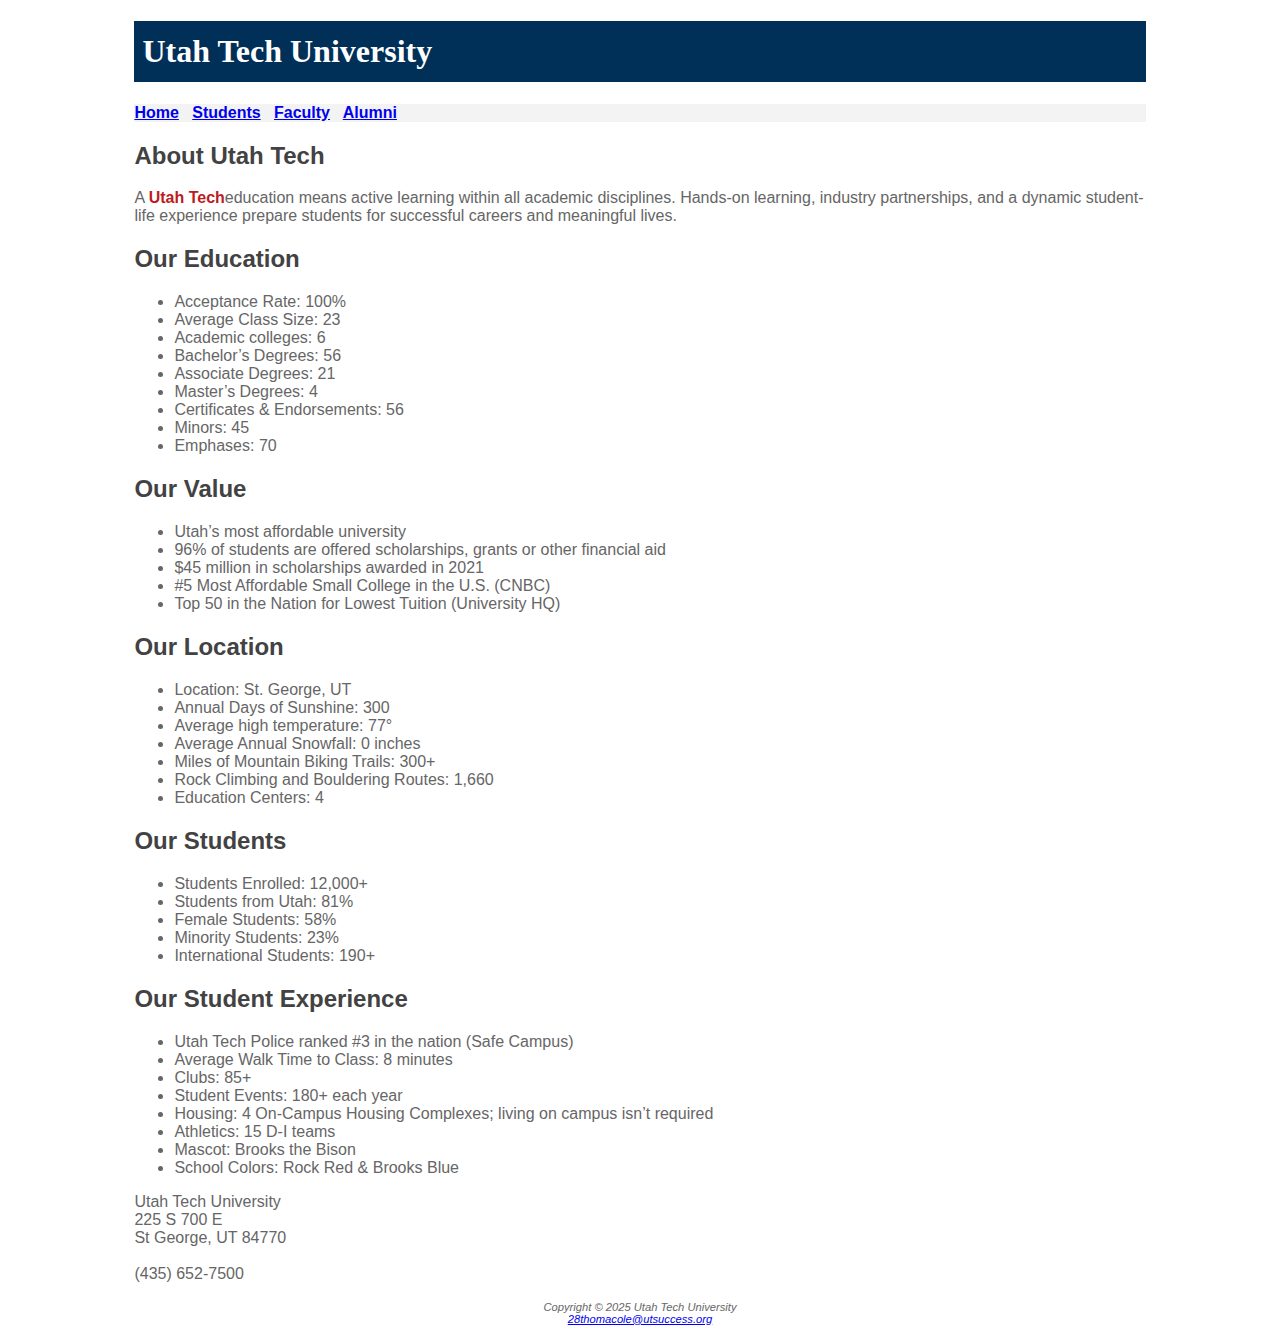
<file: utahtech2/index.html>
<!DOCTYPE html>
<html lang="en">
<head>
<title>Utah Tech University</title>
  <link href="style.css" rel="stylesheet" type="text/css">
  <meta charset="utf-8">
  <meta name="robots" content="noindex, nofollow">
</head>
<body>
  <div id="wrapper">
  <header>
   <h1>Utah Tech University</h1>
  </header>
  <nav>
      <a href="index.html">Home</a> &nbsp;
      <a href="students.html">Students</a> &nbsp;
      <a href="faculty.html">Faculty</a> &nbsp;
      <a href="alumni.html">Alumni</a>
  </nav>
  <main>
    <h2>About Utah Tech</h2>
    <p>A <span class="ut"> Utah Tech</span>education means active learning within all academic disciplines. Hands-on learning, industry partnerships, and a dynamic student-life experience prepare students for successful careers and meaningful lives.</p>
    <h2>Our Education</h2>
    <ul>
      <li>Acceptance Rate: 100%</li>
      <li>Average Class Size: 23</li>
      <li>Academic colleges: 6</li>
      <li>Bachelor’s Degrees: 56</li>
      <li>Associate Degrees: 21</li>
      <li>Master’s Degrees: 4</li>
      <li>Certificates & Endorsements: 56</li>
      <li>Minors: 45</li>
      <li>Emphases: 70</li>
    </ul>
    <h2>Our Value</h2>
    <ul>
      <li>Utah’s most affordable university</li>
      <li>96% of students are offered scholarships, grants or other financial aid</li>
      <li>$45 million in scholarships awarded in 2021</li>
      <li>#5 Most Affordable Small College in the U.S. (CNBC)</li>
      <li>Top 50 in the Nation for Lowest Tuition (University HQ)</li>
    </ul>
    <h2>Our Location</h2>
    <ul>
      <li>Location: St. George, UT</li>
      <li>Annual Days of Sunshine: 300</li>
      <li>Average high temperature: 77°</li>
      <li>Average Annual Snowfall: 0 inches</li>
      <li>Miles of Mountain Biking Trails: 300+</li>
      <li>Rock Climbing and Bouldering Routes: 1,660</li>
      <li>Education Centers: 4</li>
    </ul>
    <h2>Our Students</h2>
    <ul>
      <li>Students Enrolled: 12,000+</li>
      <li>Students from Utah: 81%</li>
      <li>Female Students: 58%</li>
      <li>Minority Students: 23%</li>
      <li>International Students: 190+</li>
    </ul>
    <h2>Our Student Experience</h2>
    <ul>
      <li>Utah Tech Police ranked #3 in the nation (Safe Campus)</li>
      <li>Average Walk Time to Class: 8 minutes</li>
      <li>Clubs: 85+</li>
      <li>Student Events: 180+ each year</li>
      <li>Housing: 4 On-Campus Housing Complexes; living on campus isn’t required</li>
      <li>Athletics: 15 D-I teams</li>
      <li>Mascot: Brooks the Bison</li>
      <li>School Colors: Rock Red & Brooks Blue</li>
    </ul>
    <div>
      Utah Tech University<br>
      225 S 700 E<br>
      St George, UT 84770<br><br>
      (435) 652-7500<br><br>
    </div>
  </main>
  <footer>
      Copyright &copy; 2025 Utah Tech University<br>
      <a href="mailto:28thomacole@utsuccess.org">28thomacole@utsuccess.org</a>
  </footer>
  </div>
</body>
</html>
</file>
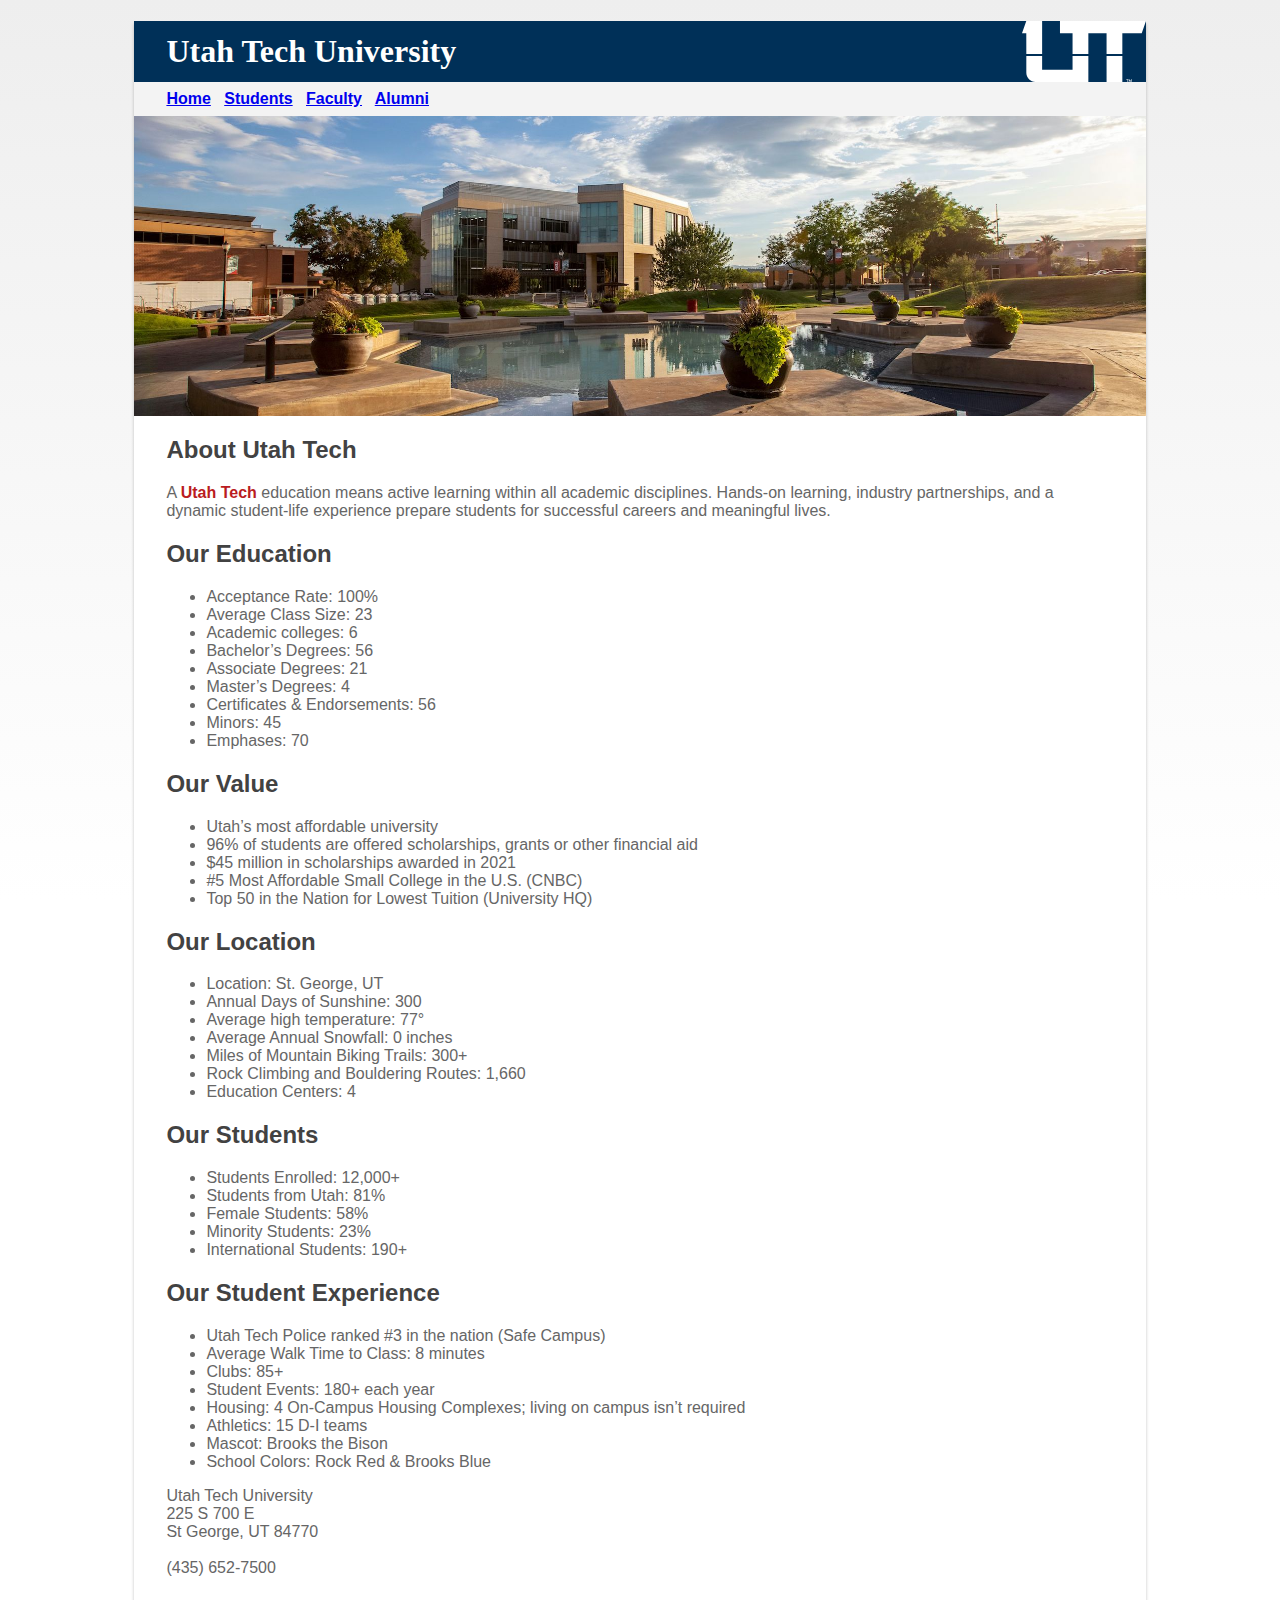
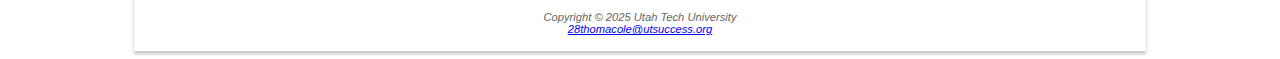
<file: utahtech3/index.html>
<!DOCTYPE html>
<html lang="en">
<head>
<title>Utah Tech University</title>
  <link href="style.css" rel="stylesheet" type="text/css">
  <meta charset="utf-8">
  <meta name="robots" content="noindex, nofollow">
</head>
<body>
  <div id="wrapper">
  <header>
   <h1>Utah Tech University</h1>
  </header>
  <nav>
      <a href="index.html">Home</a> &nbsp;
      <a href="students.html">Students</a> &nbsp;
      <a href="faculty.html">Faculty</a> &nbsp;
      <a href="alumni.html">Alumni</a>
  </nav>
  <div id="homehero">

  </div>
  <main>
    <h2>About Utah Tech</h2>
    <p>A <span class="ut"> Utah Tech</span> education means active learning within all academic disciplines. Hands-on learning, industry partnerships, and a dynamic student-life experience prepare students for successful careers and meaningful lives.</p>
    <h2>Our Education</h2>
    <ul>
      <li>Acceptance Rate: 100%</li>
      <li>Average Class Size: 23</li>
      <li>Academic colleges: 6</li>
      <li>Bachelor’s Degrees: 56</li>
      <li>Associate Degrees: 21</li>
      <li>Master’s Degrees: 4</li>
      <li>Certificates & Endorsements: 56</li>
      <li>Minors: 45</li>
      <li>Emphases: 70</li>
    </ul>
    <h2>Our Value</h2>
    <ul>
      <li>Utah’s most affordable university</li>
      <li>96% of students are offered scholarships, grants or other financial aid</li>
      <li>$45 million in scholarships awarded in 2021</li>
      <li>#5 Most Affordable Small College in the U.S. (CNBC)</li>
      <li>Top 50 in the Nation for Lowest Tuition (University HQ)</li>
    </ul>
    <h2>Our Location</h2>
    <ul>
      <li>Location: St. George, UT</li>
      <li>Annual Days of Sunshine: 300</li>
      <li>Average high temperature: 77°</li>
      <li>Average Annual Snowfall: 0 inches</li>
      <li>Miles of Mountain Biking Trails: 300+</li>
      <li>Rock Climbing and Bouldering Routes: 1,660</li>
      <li>Education Centers: 4</li>
    </ul>
    <h2>Our Students</h2>
    <ul>
      <li>Students Enrolled: 12,000+</li>
      <li>Students from Utah: 81%</li>
      <li>Female Students: 58%</li>
      <li>Minority Students: 23%</li>
      <li>International Students: 190+</li>
    </ul>
    <h2>Our Student Experience</h2>
    <ul>
      <li>Utah Tech Police ranked #3 in the nation (Safe Campus)</li>
      <li>Average Walk Time to Class: 8 minutes</li>
      <li>Clubs: 85+</li>
      <li>Student Events: 180+ each year</li>
      <li>Housing: 4 On-Campus Housing Complexes; living on campus isn’t required</li>
      <li>Athletics: 15 D-I teams</li>
      <li>Mascot: Brooks the Bison</li>
      <li>School Colors: Rock Red & Brooks Blue</li>
    </ul>
    <div>
      Utah Tech University<br>
      225 S 700 E<br>
      St George, UT 84770<br><br>
      (435) 652-7500<br><br>
    </div>
  </main>
  <footer>
      Copyright &copy; 2025 Utah Tech University<br>
      <a href="mailto:28thomacole@utsuccess.org">28thomacole@utsuccess.org</a>
  </footer>
  </div>
</body>
</html>
</file>
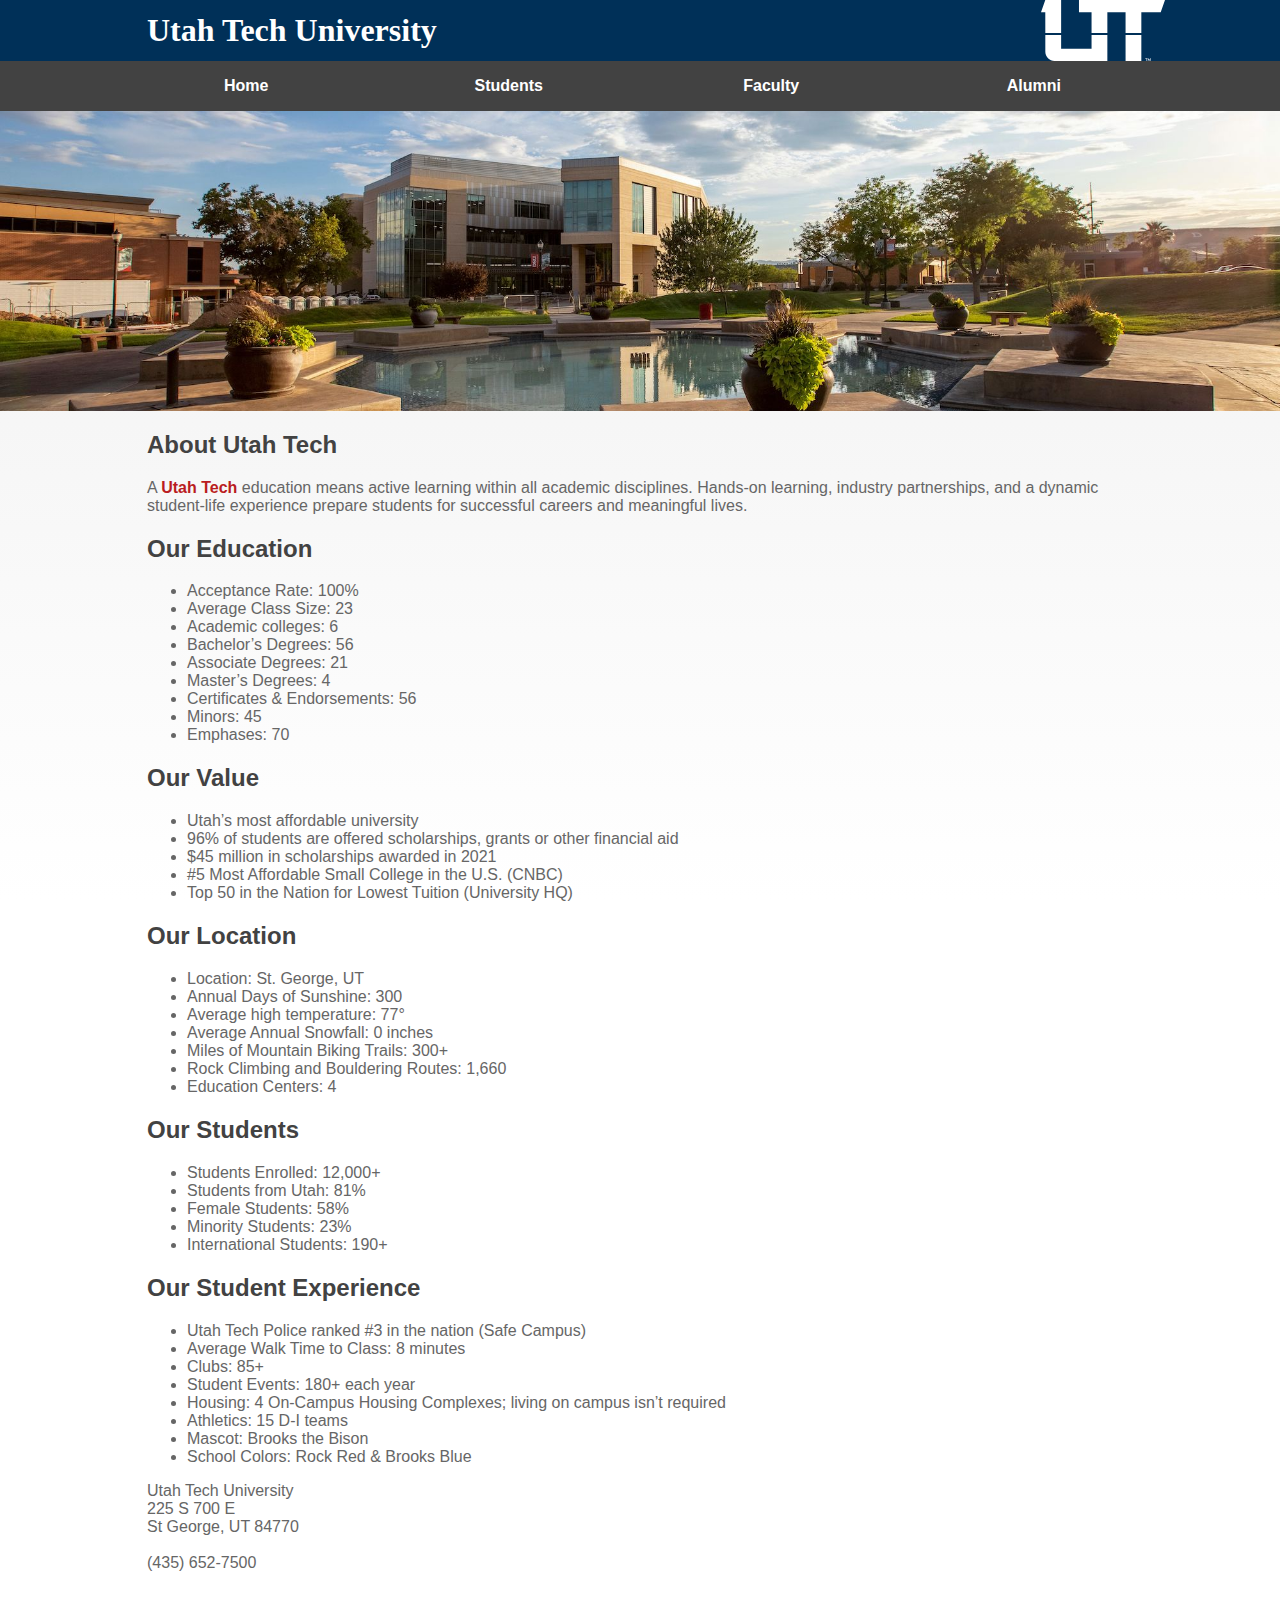
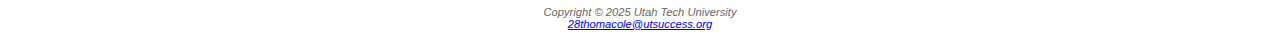
<file: utahtech5/index.html>
<!DOCTYPE html>
<html lang="en">
<head>
<title>Utah Tech University</title>
  <link href="style.css" rel="stylesheet" type="text/css">
  <meta charset="utf-8">
  <meta name="robots" content="noindex, nofollow">
  <meta name="viewport" content="width=device-width, initial-scale=1.0">
</head>
<body>
  <div id="wrapper">
    <div id="bluebar"></div>
    <div id="greybar"></div>
  <header>
   <h1><a href="index.html">Utah Tech University</a></h1>
  </header>
  <nav>
    <ul>
      <li><a href="index.html">Home</a></li>
      <li><a href="students.html">Students</a></li>
      <li><a href="faculty.html">Faculty</a></li>
      <li><a href="alumni.html">Alumni</a></li>
    </ul>
  </nav>
  <div id="homehero">

  </div>
  <main>
    <h2>About Utah Tech</h2>
    <p>A <span class="ut"> Utah Tech</span> education means active learning within all academic disciplines. Hands-on learning, industry partnerships, and a dynamic student-life experience prepare students for successful careers and meaningful lives.</p>
    <h2>Our Education</h2>
    <ul>
      <li>Acceptance Rate: 100%</li>
      <li>Average Class Size: 23</li>
      <li>Academic colleges: 6</li>
      <li>Bachelor’s Degrees: 56</li>
      <li>Associate Degrees: 21</li>
      <li>Master’s Degrees: 4</li>
      <li>Certificates & Endorsements: 56</li>
      <li>Minors: 45</li>
      <li>Emphases: 70</li>
    </ul>
    <h2>Our Value</h2>
    <ul>
      <li>Utah’s most affordable university</li>
      <li>96% of students are offered scholarships, grants or other financial aid</li>
      <li>$45 million in scholarships awarded in 2021</li>
      <li>#5 Most Affordable Small College in the U.S. (CNBC)</li>
      <li>Top 50 in the Nation for Lowest Tuition (University HQ)</li>
    </ul>
    <h2>Our Location</h2>
    <ul>
      <li>Location: St. George, UT</li>
      <li>Annual Days of Sunshine: 300</li>
      <li>Average high temperature: 77°</li>
      <li>Average Annual Snowfall: 0 inches</li>
      <li>Miles of Mountain Biking Trails: 300+</li>
      <li>Rock Climbing and Bouldering Routes: 1,660</li>
      <li>Education Centers: 4</li>
    </ul>
    <h2>Our Students</h2>
    <ul>
      <li>Students Enrolled: 12,000+</li>
      <li>Students from Utah: 81%</li>
      <li>Female Students: 58%</li>
      <li>Minority Students: 23%</li>
      <li>International Students: 190+</li>
    </ul>
    <h2>Our Student Experience</h2>
    <ul>
      <li>Utah Tech Police ranked #3 in the nation (Safe Campus)</li>
      <li>Average Walk Time to Class: 8 minutes</li>
      <li>Clubs: 85+</li>
      <li>Student Events: 180+ each year</li>
      <li>Housing: 4 On-Campus Housing Complexes; living on campus isn’t required</li>
      <li>Athletics: 15 D-I teams</li>
      <li>Mascot: Brooks the Bison</li>
      <li>School Colors: Rock Red & Brooks Blue</li>
    </ul>
    <div>
      Utah Tech University<br>
      225 S 700 E<br>
      St George, UT 84770<br><br>
      (435) 652-7500<br><br>
    </div>
  </main>
  <footer>
      Copyright &copy; 2025 Utah Tech University<br>
      <a href="mailto:28thomacole@utsuccess.org">28thomacole@utsuccess.org</a>
  </footer>
  </div>
</body>
</html>
</file>
<file: Milestone3/style.css>
#wrapper {
    display:grid;
    grid-auto-rows: minmax(0px,auto);
    grid-template-columns: minmax(0px, 1fr) repeat(6, minmax(0, 175px)) minmax(0px, 1fr);
}
#header {
    grid-row: 1 / 2;
    grid-column: 1 / -1;
    background-color: rgba(0, 255, 0, 0.7);
    min-height: 50px;
    text-align: center;
}
#nav {
    grid-row: 2 / 3;
    grid-column: 1 / -1;
    background-color: rgba(255, 0, 0, 0.7);
    
    min-height: 20px;
}
#background {
    grid-row: 3 / 4;
    grid-column: 1 / -1;
    display: grid;
    background-color: rgba(255, 255, 0, 0.7);
    min-height: 200px;
}
.hero {
    background-size: cover;
    background-position: center;
    background-repeat: no-repeat;
    background-color: rgba(0, 0, 0, 0.6);
}
.hero::before {
    content: "";
    position: absolute;
    top: 0;
    left: 0;
}
main {
    grid-row: 4 / 5;
    grid-column: 1 / -1;
    background-color: rgba(0, 0, 255, 0.7);
    min-height: 30px;
}
.gallery {
    
}
footer {
    grid-row: 5 / 6;
    grid-column: 1 / -1;
    background-color: rgba(255, 0, 255, 0.7);
    min-height: 20px;
}
</file>
<file: Milestone4/style.css>
#wrapper {
    display:grid;
    grid-auto-rows: minmax(0px,auto);
    grid-template-columns: minmax(0px, 1fr) repeat(6, minmax(0, 175px)) minmax(0px, 1fr);
}
#header {
    grid-row: 1 / 2;
    grid-column: 1 / -1;
    background-color: rgba(0, 255, 0, 0.7);
    min-height: 50px;
    text-align: center;
}
#nav {
    grid-row: 2 / 3;
    grid-column: 1 / -1;
    background-color: rgba(255, 0, 0, 0.7);
    
    min-height: 20px;
}
#background {
    grid-row: 3 / 4;
    grid-column: 1 / -1;
    display: grid;
    background-color: rgba(255, 255, 0, 0.7);
    min-height: 200px;
}
.hero {
    background-size: cover;
    background-position: center;
    background-repeat: no-repeat;
    background-color: rgba(0, 0, 0, 0.6);
}
.hero::before {
    content: "";
    position: absolute;
    top: 0;
    left: 0;
}
main {
    grid-row: 4 / 5;
    grid-column: 1 / -1;
    background-color: rgba(0, 0, 255, 0.7);
    min-height: 30px;
}
.gallery {
    
}
footer {
    grid-row: 5 / 6;
    grid-column: 1 / -1;
    background-color: rgba(255, 0, 255, 0.7);
    min-height: 20px;
}
</file>
<file: milestone5/style.css>
*, *::before, *::after { box-sizing: border-box; margin: 0; padding: 0; }

    body {
      font-family: 'Nunito', sans-serif;
      background-image: url('Hair%20Photos%20for%20Web/Girl%20Friday%20Corner%20Colors.png'),
        linear-gradient(to bottom, #E63D32, #E5B145);
      background-repeat: no-repeat, no-repeat;
      background-position: top left, top left;
      background-size: 100% auto, cover;
      overflow-x: hidden;
    }

    #wrapper {
      display: grid;
      grid-auto-rows: minmax(0px, auto);
      grid-template-columns: minmax(0px, 1fr) repeat(6, minmax(0, 175px)) minmax(0px, 1fr);
      max-width: 680px;
      margin: 0 auto;
      position: relative;
      background: transparent;
    }

    #header {
      grid-row: 1 / 2;
      grid-column: 1 / -1;
      background: transparent;
      min-height: 110px;
      text-align: center;
      display: flex;
      align-items: center;
      justify-content: center;
      padding: 20px 130px;
    }
    #header h1 {
      font-family: 'Playfair Display', serif;
      font-size: 4.5rem;
      font-weight: 700;
      color: #1a0a00;
    }

    #nav {
      grid-row: 2 / 3;
      grid-column: 1 / -1;
      min-height: 44px;
      display: flex;
      align-items: center;
      justify-content: center;
    }
    #nav a {
      font-family: 'Nunito', sans-serif;
      font-weight: 700;
      font-size: 0.95rem;
      color: #1a0a00;
      text-decoration: none;
      padding: 10px 22px;
    }
    #nav a:hover { font-weight: 70; }

    #background {
      grid-row: 3 / 4;
      grid-column: 1 / -1;
      background-color: transparent;
      min-height: 340px;
      padding: 30px 60px;
    }

    .hero-text-block {
      color: #1a0a00;
      font-size: 0.8rem;
      line-height: 1.65;
      max-width: 420px;
      text-align: center;
      margin: 0 auto;
    }
    .hero-text-block + .hero-text-block { margin-top: 28px; }

    main {
      grid-row: 4 / 5;
      grid-column: 1 / -1;
      background: transparent;
      min-height: 30px;
      padding: 18px 30px 30px;
    }

    .gallery {
      display: grid;
      grid-template-columns: 1fr 1fr 1fr;
      grid-template-rows: auto auto;
      align-items: start;
      justify-items: center;
    }

    .gallery-item {
      border: 15px solid #E52759;
      border-radius: 22px;
      overflow: hidden;
      margin: 10px;
    }
    .gallery-item img {
      display: block;
      width: 100%;
      height: 100%;
      object-fit: cover;
    }

    .gallery-item.top-left    { width: 180px; height: 220px; grid-column: 1; grid-row: 1; }
    .gallery-item.top-center  { width: 180px; height: 220px; grid-column: 2; grid-row: 1 / 3; align-self: center; }
    .gallery-item.top-right   { width: 180px; height: 220px; grid-column: 3; grid-row: 1; }
    .gallery-item.bottom-left  { width: 180px; height: 220px; grid-column: 1; grid-row: 2; }
    .gallery-item.bottom-right { width: 180px; height: 220px; grid-column: 3; grid-row: 2; }

    footer {
      grid-row: 5 / 6;
      grid-column: 1 / -1;
      background: transparent;
      min-height: 55px;
      display: flex;
      align-items: center;
      justify-content: center;
      gap: 18px;
      padding: 14px 0 18px;
    }
    .footer-phone {
      font-family: 'Nunito', sans-serif;
      font-size: 1rem;
      font-weight: 600;
      color: #1a0a00;
    }
    .footer-insta {
      display: flex;
      align-items: center;
      justify-content: center;
      width: auto;
      height: auto;
    }
    .footer-insta img {
      width: 24px;
      height: 24px;
    }
    @media (max-width: 800px) {

    }
    @media (max-width: 675px) {
      #header h1 { font-size: 2.5rem; }
      .hero-text-block { font-size: 0.75rem; }
      .gallery-item.gallery-item.top-left,
      .gallery-item.gallery-item.top-center,
      .gallery-item.gallery-item.top-right,
      .gallery-item.gallery-item.bottom-left,
      .gallery-item.gallery-item.bottom-right {
        width: 100%;
        height: 100%;
        grid-column: 1 / -1;
        grid-row: auto;
      }
      .gallery-item { margin: 0px;}
      #nav { flex-direction: column; gap: min-height: 20px; }
      #nav a {
        width: 100%;
        text-align: center;
      }
    }
</file>
<file: milestone6/style.css>
*, *::before, *::after { box-sizing: border-box; margin: 0; padding: 0; }
    html, body {
      min-height: 100%;
      margin: 0;
      padding: 0;
     }
    body {
      font-family: 'Nunito', sans-serif;
      background-image: url('Hair%20Photos%20for%20Web/Girl%20Friday%20Corner%20Colors.png'),
        linear-gradient(to bottom, #E63D32, #E5B145);
      background-repeat: no-repeat, no-repeat;
      background-position: top left, top left;
      background-size: 100% auto, cover;
      overflow-x: hidden;
    }

    #wrapper {
      display: grid;
      grid-auto-rows: minmax(0px, auto);
      grid-template-columns: minmax(0px, 1fr) repeat(6, minmax(0, 175px)) minmax(0px, 1fr);
      max-width: 680px;
      margin: 0 auto;
      position: relative;
      background: transparent;
    }

    #header {
      grid-row: 1 / 2;
      grid-column: 1 / -1;
      background: transparent;
      min-height: 110px;
      text-align: center;
      display: flex;
      align-items: center;
      justify-content: center;
      padding: 20px 130px;
    }
    #header h1 {
      font-family: 'Playfair Display', serif;
      font-size: 4.5rem;
      font-weight: 700;
      color: #1a0a00;
    }

    #nav {
      grid-row: 2 / 3;
      grid-column: 1 / -1;
      min-height: 44px;
      display: flex;
      align-items: center;
      justify-content: center;
    }
    #nav a {
      font-family: 'Nunito', sans-serif;
      font-weight: 700;
      font-size: 0.95rem;
      color: #1a0a00;
      text-decoration: none;
      padding: 10px 22px;
    }
    #nav a:hover { font-weight: 70; }

    #background {
      grid-row: 3 / 4;
      grid-column: 1 / -1;
      background-color: transparent;
      min-height: 340px;
      padding: 30px 60px;
    }

    .hero-text-block {
      color: #1a0a00;
      font-size: 0.8rem;
      line-height: 1.65;
      max-width: 420px;
      text-align: center;
      margin: 0 auto;
    }
    .hero-text-block + .hero-text-block { margin-top: 28px; }

    main {
      grid-row: 4 / 5;
      grid-column: 1 / -1;
      background: transparent;
      min-height: auto;
      padding: 18px 30px 30px;
      font-family: 'Nunito', sans-serif;
      text-align: center;
      font-size: 0.95rem;
    }

    .list {
      display: flex;
      justify-content: center;
    }
    .list ul {
      list-style: none;
      display: flex;
      flex-direction: column;
      gap: 12px;
      font-size: 0.95rem;
      color: #1a0a00;
      margin: 0 auto;
      padding: 0;
      text-align: center;
    }
    .list li {
      width: 100%;
      max-width: 320px;
    }

    .gallery {
      display: grid;
      grid-template-columns: 1fr 1fr 1fr;
      grid-template-rows: auto auto;
      align-items: start;
      justify-items: center;
    }

    .gallery-item {
      border: 15px solid #E52759;
      border-radius: 22px;
      overflow: hidden;
      margin: 10px;
    }
    .gallery-item img {
      display: block;
      width: 100%;
      height: 100%;
      object-fit: cover;
    }

    .gallery-item.top-left    { width: 2fr; height: 3.5fr; grid-column: 1; grid-row: 1; }
    .gallery-item.top-center  { width: 2fr; height: 3.5fr; grid-column: 2; grid-row: 1 / 3; align-self: center; }
    .gallery-item.top-right   { width: 2fr; height: 3.5fr; grid-column: 3; grid-row: 1; }
    .gallery-item.bottom-left  { width: 2fr; height: 3.5fr; grid-column: 1; grid-row: 2; }
    .gallery-item.bottom-right { width: 2fr; height: 3.5fr; grid-column: 3; grid-row: 2; }

    .gallery2 {
      display: grid;
      grid-template-columns: 1fr 1fr 1fr;
      grid-template-rows: auto;
      align-items: center;
      justify-items: center;
    }
    .gallery2-item {
      border: 15px solid #E52759;
      border-radius: 22px;
      overflow: hidden;
      margin: 10px;
      display: flex;
      align-items: center;
      justify-content: center;
    }
    .gallery2-item img {
      display: block;
      width: 100%;
      height: 100%;
      object-fit: cover;
      object-position: center;
      object-fit: cover;     object-position: center;
    }

    footer {
      grid-row: 5 / 6;
      grid-column: 1 / -1;
      background: transparent;
      min-height: 55px;
      display: flex;
      align-items: center;
      justify-content: center;
      gap: 18px;
      padding: 14px 0 18px;
    }
    .footer-phone {
      font-family: 'Nunito', sans-serif;
      font-size: 1rem;
      font-weight: 600;
      color: #1a0a00;
    }
    .footer-insta {
      display: flex;
      align-items: center;
      justify-content: center;
      width: auto;
      height: auto;
    }
    .footer-insta img {
      width: 24px;
      height: 24px;
    }
    @media only screen and (max-width: 992px) {

    }
    @media only screen and (max-width: 675px) {
      #header h1 { font-size: 2.5rem; }
      .hero-text-block { font-size: 0.75rem; }
      .gallery-item.gallery-item.top-left,
      .gallery-item.gallery-item.top-center,
      .gallery-item.gallery-item.top-right,
      .gallery-item.gallery-item.bottom-left,
      .gallery-item.gallery-item.bottom-right {
        width: 100%;
        height: 100%;
        grid-column: 1 / -1;
        grid-row: auto;
      }
      .gallery-item { margin: 0px;}
      #nav { flex-direction: column; gap: min-height: 20px; }
      #nav a {
        width: 100%;
        text-align: center;
      }
      .gallery2 {
        display: grid;
        grid-template-columns: 1fr;
        grid-template-rows: auto;
      }
      .gallery-item2 {
        width: 100%;
        height: 100%;
        grid-column: 1 / -1;
        grid-row: auto;
      }
    }
</file>
<file: utahtech2/style.css>
body {
    background-color: #ffffff;
    color: #666666;
    font-family: verdana, Arial, sans-serif;
}
header {
    background-color: #003058;
    color: #ffffff;
    font-family: Georgia, serif;
}
header h1{
    line-height: 140%;
    padding: 0.5rem;
}
nav {
    background-color: #f3f3f3;
    font-weight: bold;
}
h2 {
    color: #424242;
    font-weight: bold;
}
dt {
    color: #003058;
    font-weight: bold;
}
.ut {
    color: #ba1c21;
    font-weight: bold;
}
footer {
    font-size: .70rem;
    font-style: italic;
    text-align: center;
}
#wrapper {
    width: 80%;
    margin-right: auto;
    margin-left: auto;
}
</file>
<file: utahtech3/style.css>
body {
    background-color: #ffffff;
    color: #666666;
    font-family: verdana, Arial, sans-serif;
    background-image: linear-gradient(to bottom, #eeeeee, #ffffff);
    background-attachment: fixed;
}
header {
    background-color: #003058;
    color: #ffffff;
    font-family: Georgia, serif;
}
header h1{
    line-height: 140%;
    padding: 0.5rem;
    background-image: url(utahtechimages/utahtechlogo.svg);
    background-position: right;
    background-repeat: no-repeat;
    padding-left: 1em;
    margin-bottom: 0;
}
nav {
    background-color: #f3f3f3;
    font-weight: bold;
    padding: 0.5rem 0.5rem 0.5rem 2rem;
    nav a { text-decoration: none; }
}
h2 {
    color: #424242;
    font-weight: bold;
}
dt {
    color: #003058;
    font-weight: bold;
}
.ut {
    color: #ba1c21;
    font-weight: bold;
}
footer {
    font-size: .70rem;
    font-style: italic;
    text-align: center;
    padding: 1rem;
}
#wrapper {
    width: 80%;
    margin-right: auto;
    margin-left: auto;
    background-color: #ffffff;
    min-width: 960px;
    max-width: 2048px;
    box-shadow: 0px 3px 3px rgba(66, 66, 66, 0.3);
}
h3 {
    color: #003058;
}
main {
    padding: 0 2rem;
}
#homehero {
    height: 300px;
    background-image: url(utahtechimages/homehero.jpg);
    background-repeat: no-repeat;
    background-size: cover;
    background-position: center;
}
#studenthero {
    height: 300px;
    background-image: url(utahtechimages/studenthero.jpg);
    background-repeat: no-repeat;
    background-size: cover;
    background-position: center;
}
#facultyhero {
    height: 300px;
    background-image: url(utahtechimages/facultyhero.jpg);
    background-repeat: no-repeat;
    background-size: cover;
    background-position: center;
}
</file>
<file: utahtech5/style.css>
* { 
    box-sizing: border-box; 
}
body {
    background-color: #ffffff;
    color: #666666;
    font-family: verdana, Arial, sans-serif;
    background-image: linear-gradient(to bottom, #eeeeee, #ffffff);
    background-attachment: fixed;
    margin:0;
}
header {
    background-color: #003058;
    color: #ffffff;
    font-family: Georgia, serif;
    grid-row: 1 / 2;
    grid-column: 2 / -2;
}
header a{
    color: #ffffff;
    text-decoration: none;
}
header h1{
    line-height: 140%;
    padding: 0.5rem;
    background-image: url(utahtechimages/utahtechlogo.svg);
    background-position: right;
    background-repeat: no-repeat;
    padding-left: 1em;
    margin: 0;
}
nav {
    background-color: #424242;
    font-weight: bold;
    padding: 0;
    position: sticky;
    top: 0;
}
nav a:hover {
    background-color: #ba1c21;
}
nav a {
     text-decoration: none; 
     color: #ffffff;
     padding: 1rem 0rem;
     display: block;
     text-align: center;
    }
nav ul {
    margin: 0px;
    padding: 0;
    display: flex;
    flex-flow: row nowrap;
    list-style-type: none;
}
nav ul li {
    width: 100%;
}
h2 {
    color: #424242;
    font-weight: bold;
}
dt {
    color: #003058;
    font-weight: bold;
}
.ut {
    color: #ba1c21;
    font-weight: bold;
}
footer {
    font-size: .70rem;
    font-style: italic;
    text-align: center;
    padding: 1rem;
}
#wrapper {
    display:grid;
    grid-auto-rows: minmax(0px,auto);
    grid-template-columns: minmax(0px, 1fr) repeat(6, minmax(0, 175px)) minmax(0px, 1fr);
}
h3 {
    color: #003058;
}
main {
    padding: 0 2rem;
}
#homehero {
    height: 300px;
    background-image: url(utahtechimages/homehero.jpg);
    background-repeat: no-repeat;
    background-size: cover;
    background-position: center;
}
#studenthero {
    height: 300px;
    background-image: url(utahtechimages/studenthero.jpg);
    background-repeat: no-repeat;
    background-size: cover;
    background-position: center;
}
#facultyhero {
    height: 300px;
    background-image: url(utahtechimages/facultyhero.jpg);
    background-repeat: no-repeat;
    background-size: cover;
    background-position: center;
}
nav {
    grid-row: 2 / 3;
    grid-column: 2 / -2;
}
#homehero, #studenthero, #facultyhero {
    grid-row: 3 / 4;
    grid-column: 1 / -1;
}
main {
    grid-row: 4 / 5;
    grid-column: 2 / -2;
}
footer {
    grid-row: 5 / 6;
    grid-column: 2 / -2;
}
main img {
    padding-left: 2rem;
    float: right;
}
#bluebar {
    background-color: #003058;
    grid-area: 1 / 1 / 2 / -1;
}
#greybar {
    background-color: #424242;
    grid-area: 2 / 1 / 3 / -1;
}
@media only screen and (max-width: 1100px) {
    #wrapper {
        grid-template-columns: minmax(0px, 1fr) repeat(6, minmax(0, 150px)) minmax(0px, 1fr);
    }
}
@media only screen and (max-width: 900px) {
    nav {
        grid-column: 1 / 5;
        grid-row: 2 / 3;
        position: static;
    }
    nav ul {
        flex-flow: column nowrap;
    }
    #homehero, #studenthero, #facultyhero {
        grid-row: 2 / 3;
        grid-column: 5 / 8;
        height: auto;
    }
    main img {
        float: none;
        width: 100%;
        height: auto;
        padding-left: 0;
    }
}
@media only screen and (max-width: 600px) {
    header h1{
        background-image: none;
        text-align: center;
    }
    nav {
        grid-row: 2 / 3;
        grid-column: 1 / -1;
    }
    #homehero, #studenthero, #facultyhero {
        display: none;
    }
}
</file>
